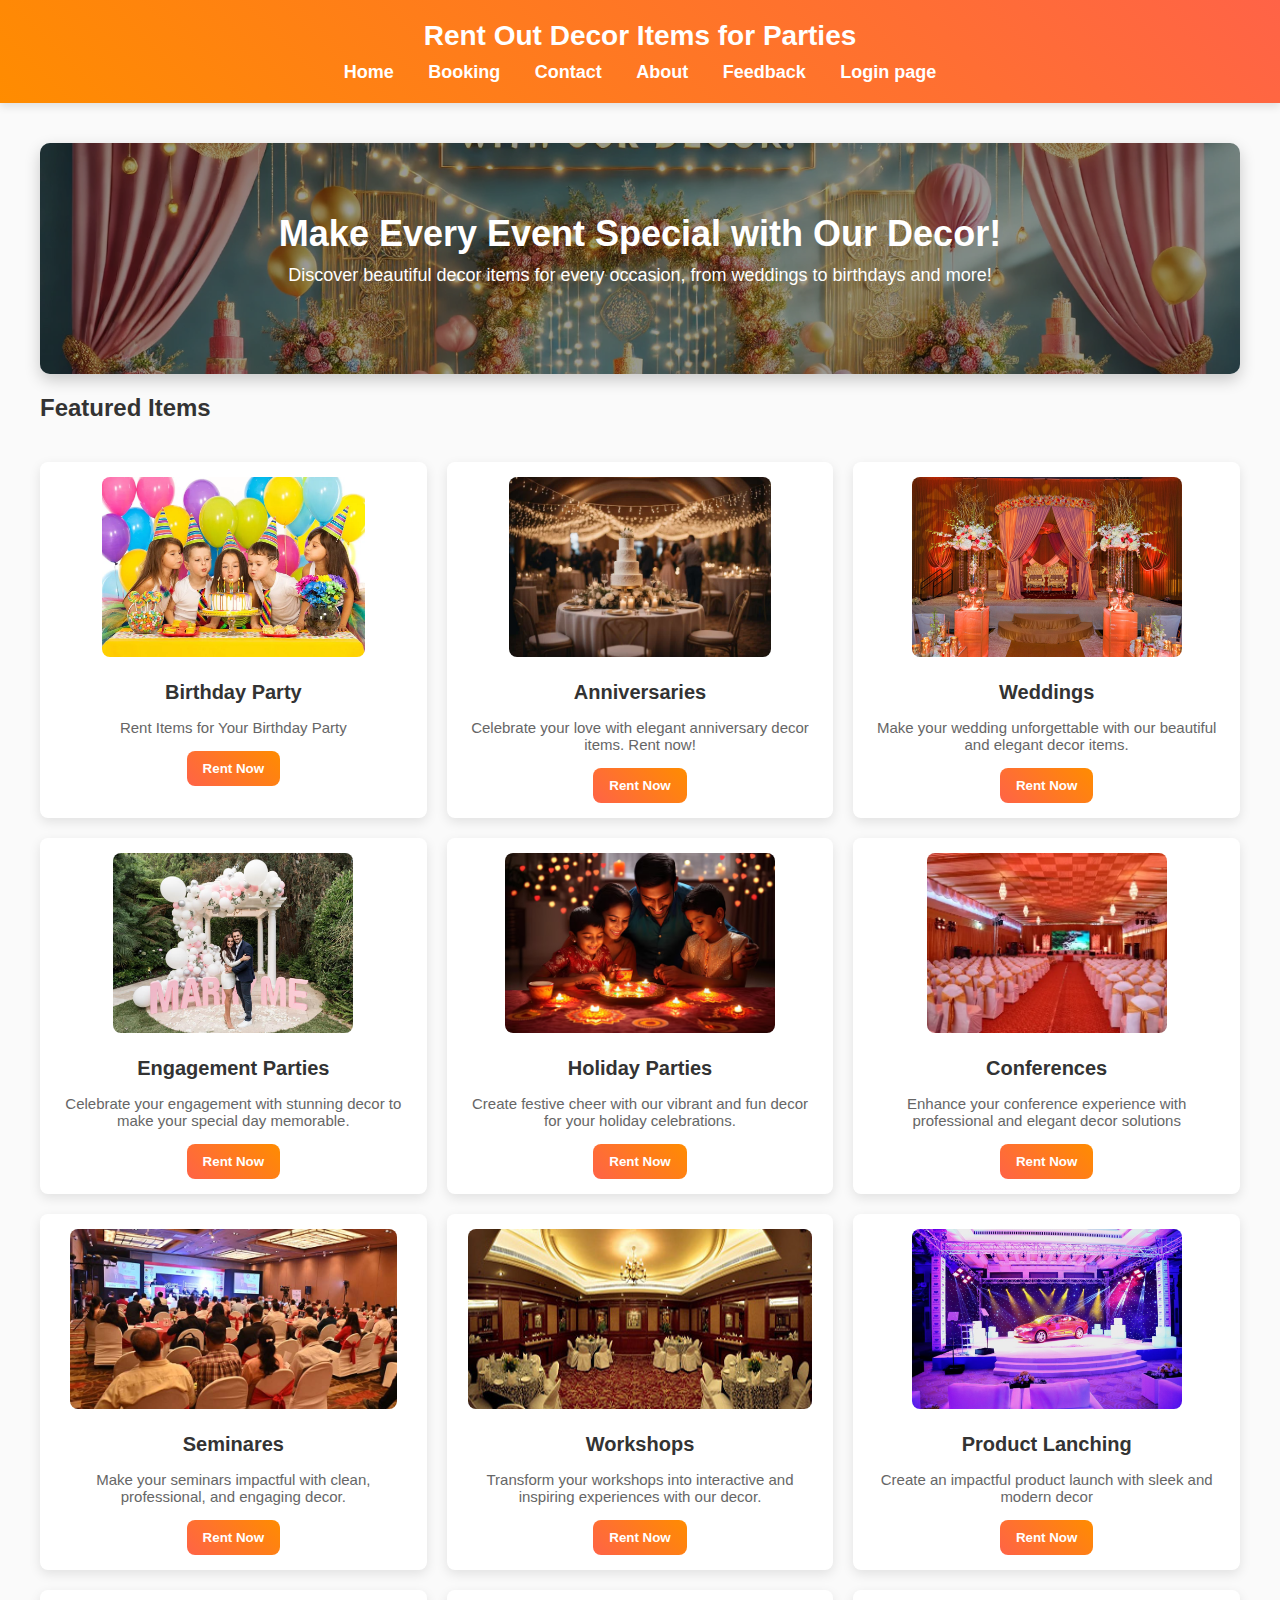
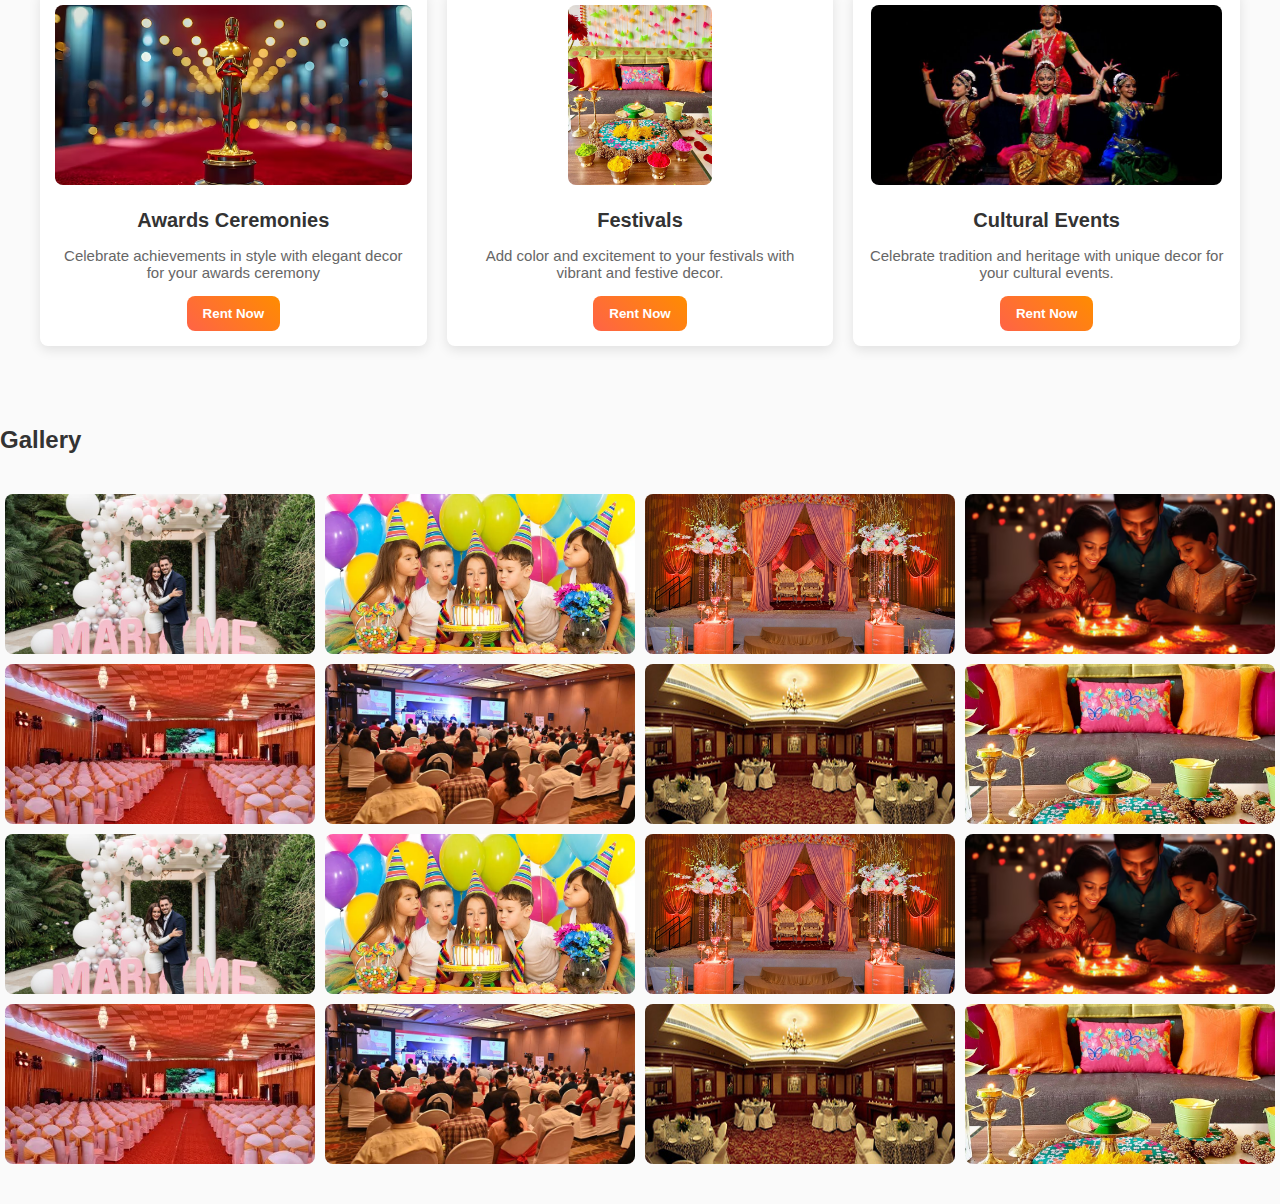
<file: index.html>
<!DOCTYPE html>
<html lang="en">

<head>
  <meta charset="UTF-8">
  <meta name="viewport" content="width=device-width, initial-scale=1.0">
  <title>ent Out Decor Items for Parties - Home</title>
  <link rel="stylesheet" href="style.css">
</head>

<body>

  <!-- Header -->
  <header>
    <h1>Rent Out Decor Items for Parties</h1>
    <!-- Navigation Bar -->
    <nav>
      <a href="#home">Home</a>
      <a href="#booking">Booking</a>
      <a href="contact.html">Contact</a>
      <a href="about.html">About</a>
      <a href="feedback.html">Feedback</a>
      <a href="home.html">Login page</a>
    </nav>
  </header>

  <div class="container">

    <!-- Welcome Banner -->
    <div class="banner">
      <h2>Make Every Event Special with Our Decor!</h2>
      <p>Discover beautiful decor items for every occasion, from weddings to birthdays and more!</p>
    </div>

    <!-- Featured Decor Items -->
    <h2>Featured Items</h2>
    <div class="featured">


      <!-- cards-1 -->
      <div class="card">
        <img src="./images/birthday.jpg" alt="Balloon Arch">
        <h3>Birthday Party</h3>
        <p>Rent Items for Your Birthday Party</p>
        <a href="birthday.html"><button>Rent Now</button></a>
      </div>
      <div class="card">
        <img src="./images/anniversery.jpg" alt="Balloon Arch">
        <h3>Anniversaries</h3>
        <p>Celebrate your love with elegant anniversary decor items. Rent now!</p>
        <a href="/allPary/Anniversaries.html"><button>Rent Now</button></a>
      </div>
      <div class="card">
        <img src="./images/wedding.jpg" alt="Balloon Arch">
        <h3>Weddings</h3>
        <p>Make your wedding unforgettable with our beautiful and elegant decor items.</p>
        <a href="/allPary/Weddings.html"><button>Rent Now</button></a>
      </div>
      <div class="card">
        <img src="./images/anniversary.jpg" alt="Balloon Arch">
        <h3>Engagement Parties</h3>
        <p>Celebrate your engagement with stunning decor to make your special day memorable.</p> <a
          href="/allPary/Engagement.html"><button>Rent Now</button></a>
      </div>
      <div class="card">
        <img src="./images/holiday.jpg" alt="Balloon Arch">
        <h3>Holiday Parties</h3>
       <p>Create festive cheer with our vibrant and fun decor for your holiday celebrations.</p>
        <a href="/allPary/Holiday.html"><button>Rent Now</button></a>
      </div>

      <div class="card">
        <img src="./images/conference.jpg" alt="Balloon Arch">
        <h3> Conferences</h3>
        <p>Enhance your conference experience with professional and elegant decor solutions</p>
        <a href="/allPary/Conferences.html"><button>Rent Now</button></a>
      </div>
      <div class="card">
        <img src="./images/seminars.jpg" alt="Balloon Arch">
        <h3>Seminares</h3>
      <p>Make your seminars impactful with clean, professional, and engaging decor.</p>
        <a href="birthday.html"><button>Rent Now</button></a>
      </div>
      <div class="card">
        <img src="./images/workshop.jpg" alt="Balloon Arch">
        <h3>Workshops</h3>
       <p>Transform your workshops into interactive and inspiring experiences with our decor.</p>
        <a href="birthday.html"><button>Rent Now</button></a>
      </div>
      <div class="card">
        <img src="./images/productLanching.jpg" alt="Balloon Arch">
        <h3>Product Lanching</h3>
      <p>Create an impactful product launch with sleek and modern decor</p>
        <a href="birthday.html"><button>Rent Now</button></a>
      </div>
      <div class="card">
        <img src="./images/award.jpg" alt="Balloon Arch">
        <h3>Awards Ceremonies</h3>
      <p>Celebrate achievements in style with elegant decor for your awards ceremony</p>
        <a href="birthday.html"><button>Rent Now</button></a>
      </div>
      <div class="card">
        <img src="./images/festival.jpg" alt="Balloon Arch">
        <h3>Festivals</h3>
       <p>Add color and excitement to your festivals with vibrant and festive decor.</p>
        <a href="birthday.html"><button>Rent Now</button></a>
      </div>
      <div class="card">
        <img src="./images/culture.jpg" alt="Balloon Arch">
        <h3> Cultural Events</h3>
        <p>Celebrate tradition and heritage with unique decor for your cultural events.</p>
        <a href="birthday.html"><button>Rent Now</button></a>
      </div>


    </div>
  </div>

  <!-- Gallery Section -->
  <h2>Gallery</h2>
  <div class="gallery">
    <img src="./images/anniversary.jpg" alt="Decor Item 1">
    <img src="./images/birthday.jpg" alt="Decor Item 2">
    <img src="./images/wedding.jpg" alt="Decor Item 3">
    <img src="./images/holiday.jpg" alt="Decor Item 4">
    <img src="./images/conference.jpg" alt="Decor Item 5">
    <img src="./images/seminars.jpg" alt="Decor Item 6">
    <img src="./images/workshop.jpg" alt="Decor Item 7">
    <img src="./images/festival.jpg" alt="Decor Item 8">
    <img src="./images/anniversary.jpg" alt="Decor Item 1">
    <img src="./images/birthday.jpg" alt="Decor Item 2">
    <img src="./images/wedding.jpg" alt="Decor Item 3">
    <img src="./images/holiday.jpg" alt="Decor Item 4">
    <img src="./images/conference.jpg" alt="Decor Item 5">
    <img src="./images/seminars.jpg" alt="Decor Item 6">
    <img src="./images/workshop.jpg" alt="Decor Item 7">
    <img src="./images/festival.jpg" alt="Decor Item 8">
  </div>

  </div>
</body>

</html>
</file>
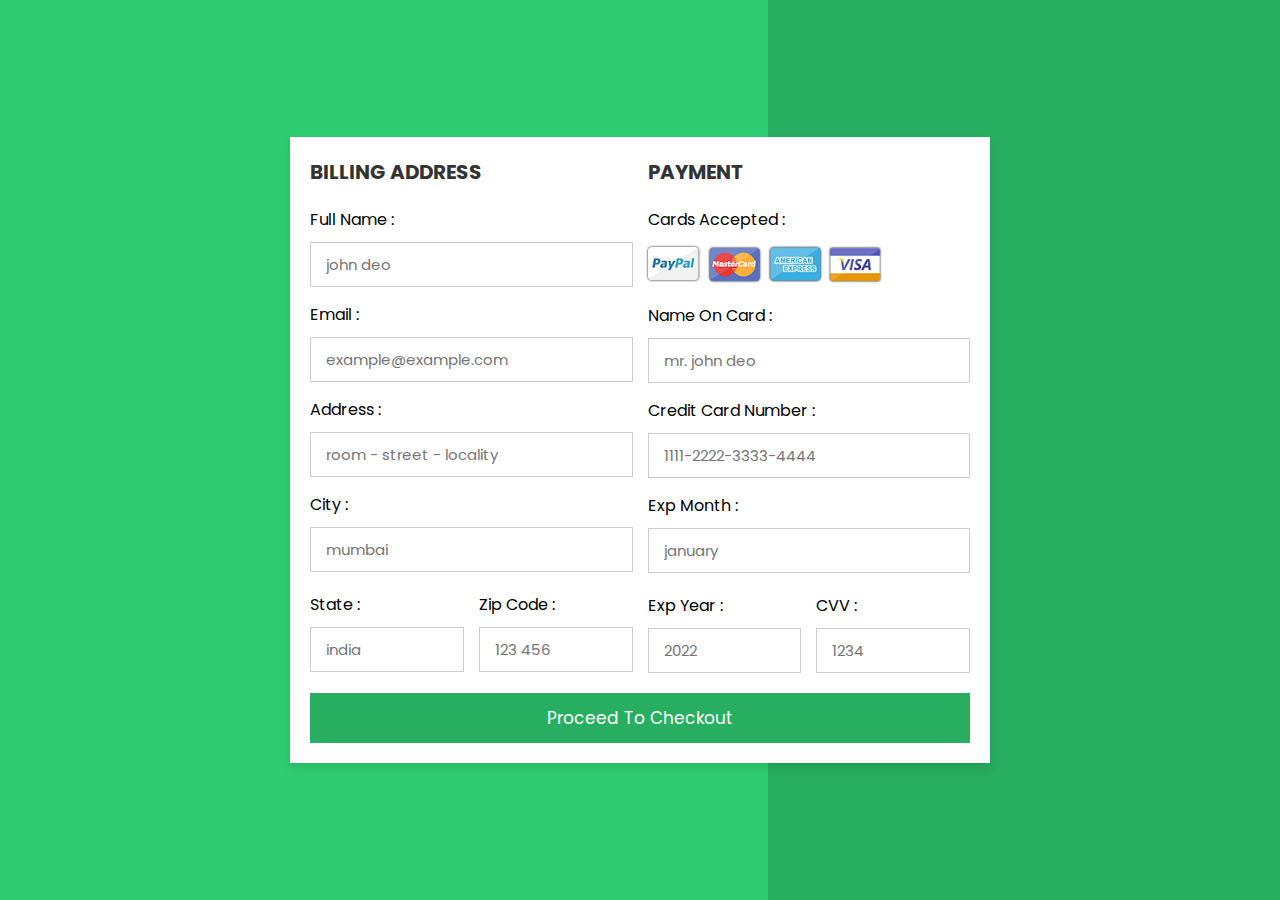
<file: images/payment gateway/payment gateway/index.html>
<!DOCTYPE html>
<html lang="en">
<head>
    <meta charset="UTF-8">
    <meta http-equiv="X-UA-Compatible" content="IE=edge">
    <meta name="viewport" content="width=device-width, initial-scale=1.0">
    
    <!-- custom css file link  -->
    <link rel="stylesheet" href="css/style.css">

</head>
<body>

<div class="container">

    <form action="">

        <div class="row">

            <div class="col">

                <h3 class="title">billing address</h3>

                <div class="inputBox">
                    <span>full name :</span>
                    <input type="text" placeholder="john deo">
                </div>
                <div class="inputBox">
                    <span>email :</span>
                    <input type="email" placeholder="example@example.com">
                </div>
                <div class="inputBox">
                    <span>address :</span>
                    <input type="text" placeholder="room - street - locality">
                </div>
                <div class="inputBox">
                    <span>city :</span>
                    <input type="text" placeholder="mumbai">
                </div>

                <div class="flex">
                    <div class="inputBox">
                        <span>state :</span>
                        <input type="text" placeholder="india">
                    </div>
                    <div class="inputBox">
                        <span>zip code :</span>
                        <input type="text" placeholder="123 456">
                    </div>
                </div>

            </div>

            <div class="col">

                <h3 class="title">payment</h3>

                <div class="inputBox">
                    <span>cards accepted :</span>
                    <img src="images/card_img.png" alt="">
                </div>
                <div class="inputBox">
                    <span>name on card :</span>
                    <input type="text" placeholder="mr. john deo">
                </div>
                <div class="inputBox">
                    <span>credit card number :</span>
                    <input type="number" placeholder="1111-2222-3333-4444">
                </div>
                <div class="inputBox">
                    <span>exp month :</span>
                    <input type="text" placeholder="january">
                </div>

                <div class="flex">
                    <div class="inputBox">
                        <span>exp year :</span>
                        <input type="number" placeholder="2022">
                    </div>
                    <div class="inputBox">
                        <span>CVV :</span>
                        <input type="text" placeholder="1234">
                    </div>
                </div>

            </div>
    
        </div>

        <input type="submit" value="proceed to checkout" class="submit-btn">

    </form>

</div>    
    
</body>
</html>
</file>
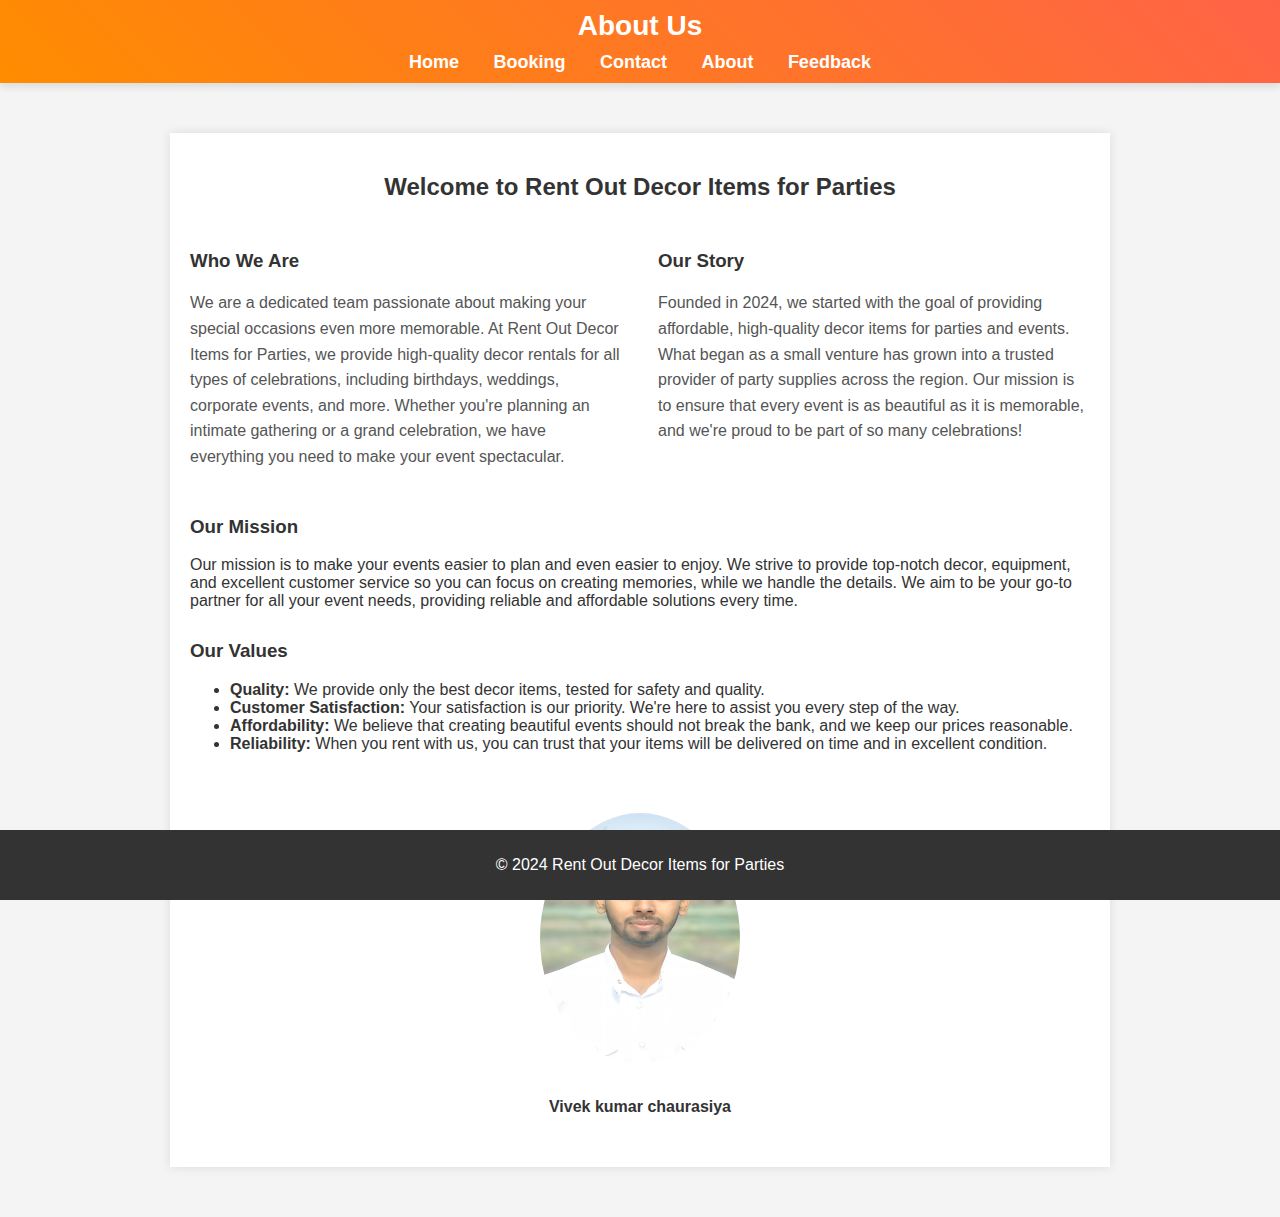
<file: about.html>
<!DOCTYPE html>
<html lang="en">

<head>
  <meta charset="UTF-8">
  <meta name="viewport" content="width=device-width, initial-scale=1.0">
  <title>About Us</title>
  <link rel="stylesheet" href="style.css">
  <style>
    /* Basic Styling */
    body {
      font-family: Arial, sans-serif;
      margin: 0;
      padding: 0;
      background-color: #f4f4f4;
    }

    header {
      background-color: #333;
      color: white;
      text-align: center;
      padding: 10px 0;
    }

    nav a {
      color: white;
      margin: 0 15px;
      text-decoration: none;
      font-size: 18px;
    }

    .container {
      max-width: 900px;
      margin: 50px auto;
      padding: 20px;
      background-color: white;
      box-shadow: 0 0 10px rgba(0, 0, 0, 0.1);
    }

    h2 {
      text-align: center;
      color: #333;
    }

    .about-content {
      display: flex;
      justify-content: space-between;
      margin-top: 30px;
    }

    .about-content div {
      width: 48%;
    }

    .about-content h3 {
      color: #333;
    }

    .about-content p {
      color: #555;
      line-height: 1.6;
    }

    .mission,
    .values {
      margin-top: 30px;
    }

    .team {
      margin-top: 50px;
      text-align: center;
    }

    .team h3 {
      color: #333;
    }

    .team-member {
      display: inline-block;
      width: 30%;
      margin: 10px;
      text-align: center;
    }

    .team-member img {
      width: 200px;
      height: 250px;
      border-radius: 50%;
      margin-bottom: 10px;
    }

    footer {
      text-align: center;
      background-color: #333;
      color: white;
      padding: 10px 0;
      position: fixed;
      bottom: 0;
      width: 100%;
    }
  </style>
</head>

<body>

  <!-- Header -->
  <header>
    <h1>About Us</h1>
    <!-- Navigation Bar -->
    <nav>
      <a href="index.html">Home</a>
      <a href="booking.html">Booking</a>
      <a href="contact.html">Contact</a>
      <a href="about.html">About</a>
      <a href="feedback.html">Feedback</a>
    </nav>
  </header>

  <div class="container">
    <h2>Welcome to Rent Out Decor Items for Parties</h2>
    <div class="about-content">
      <div>
        <h3>Who We Are</h3>
        <p>We are a dedicated team passionate about making your special occasions even more memorable. At Rent Out Decor
          Items for Parties, we provide high-quality decor rentals for all types of celebrations, including birthdays,
          weddings, corporate events, and more. Whether you're planning an intimate gathering or a grand celebration, we
          have everything you need to make your event spectacular.</p>
      </div>
      <div>
        <h3>Our Story</h3>
        <p>Founded in 2024, we started with the goal of providing affordable, high-quality decor items for parties and
          events. What began as a small venture has grown into a trusted provider of party supplies across the region.
          Our mission is to ensure that every event is as beautiful as it is memorable, and we're proud to be part of so
          many celebrations!</p>
      </div>
    </div>

    <!-- Mission Statement -->
    <div class="mission">
      <h3>Our Mission</h3>
      <p>Our mission is to make your events easier to plan and even easier to enjoy. We strive to provide top-notch
        decor, equipment, and excellent customer service so you can focus on creating memories, while we handle the
        details. We aim to be your go-to partner for all your event needs, providing reliable and affordable solutions
        every time.</p>
    </div>

    <!-- Our Values -->
    <div class="values">
      <h3>Our Values</h3>
      <ul>
        <li><strong>Quality:</strong> We provide only the best decor items, tested for safety and quality.</li>
        <li><strong>Customer Satisfaction:</strong> Your satisfaction is our priority. We're here to assist you every
          step of the way.</li>
        <li><strong>Affordability:</strong> We believe that creating beautiful events should not break the bank, and we
          keep our prices reasonable.</li>
        <li><strong>Reliability:</strong> When you rent with us, you can trust that your items will be delivered on time
          and in excellent condition.</li>
      </ul>
    </div>

    <!-- Our Team -->
    <div class="team">
  
      <div class="team-member">
        <img src="./images/Vivek.jpg" alt="">
        <h4>Vivek kumar chaurasiya</h4>
        <!-- <p>Founder & CEO</p> -->
      </div>
     
    </div>
  </div>

  <!-- Footer -->
  <footer>
    <p>&copy; 2024 Rent Out Decor Items for Parties</p>
  </footer>

</body>

</html>
</file>
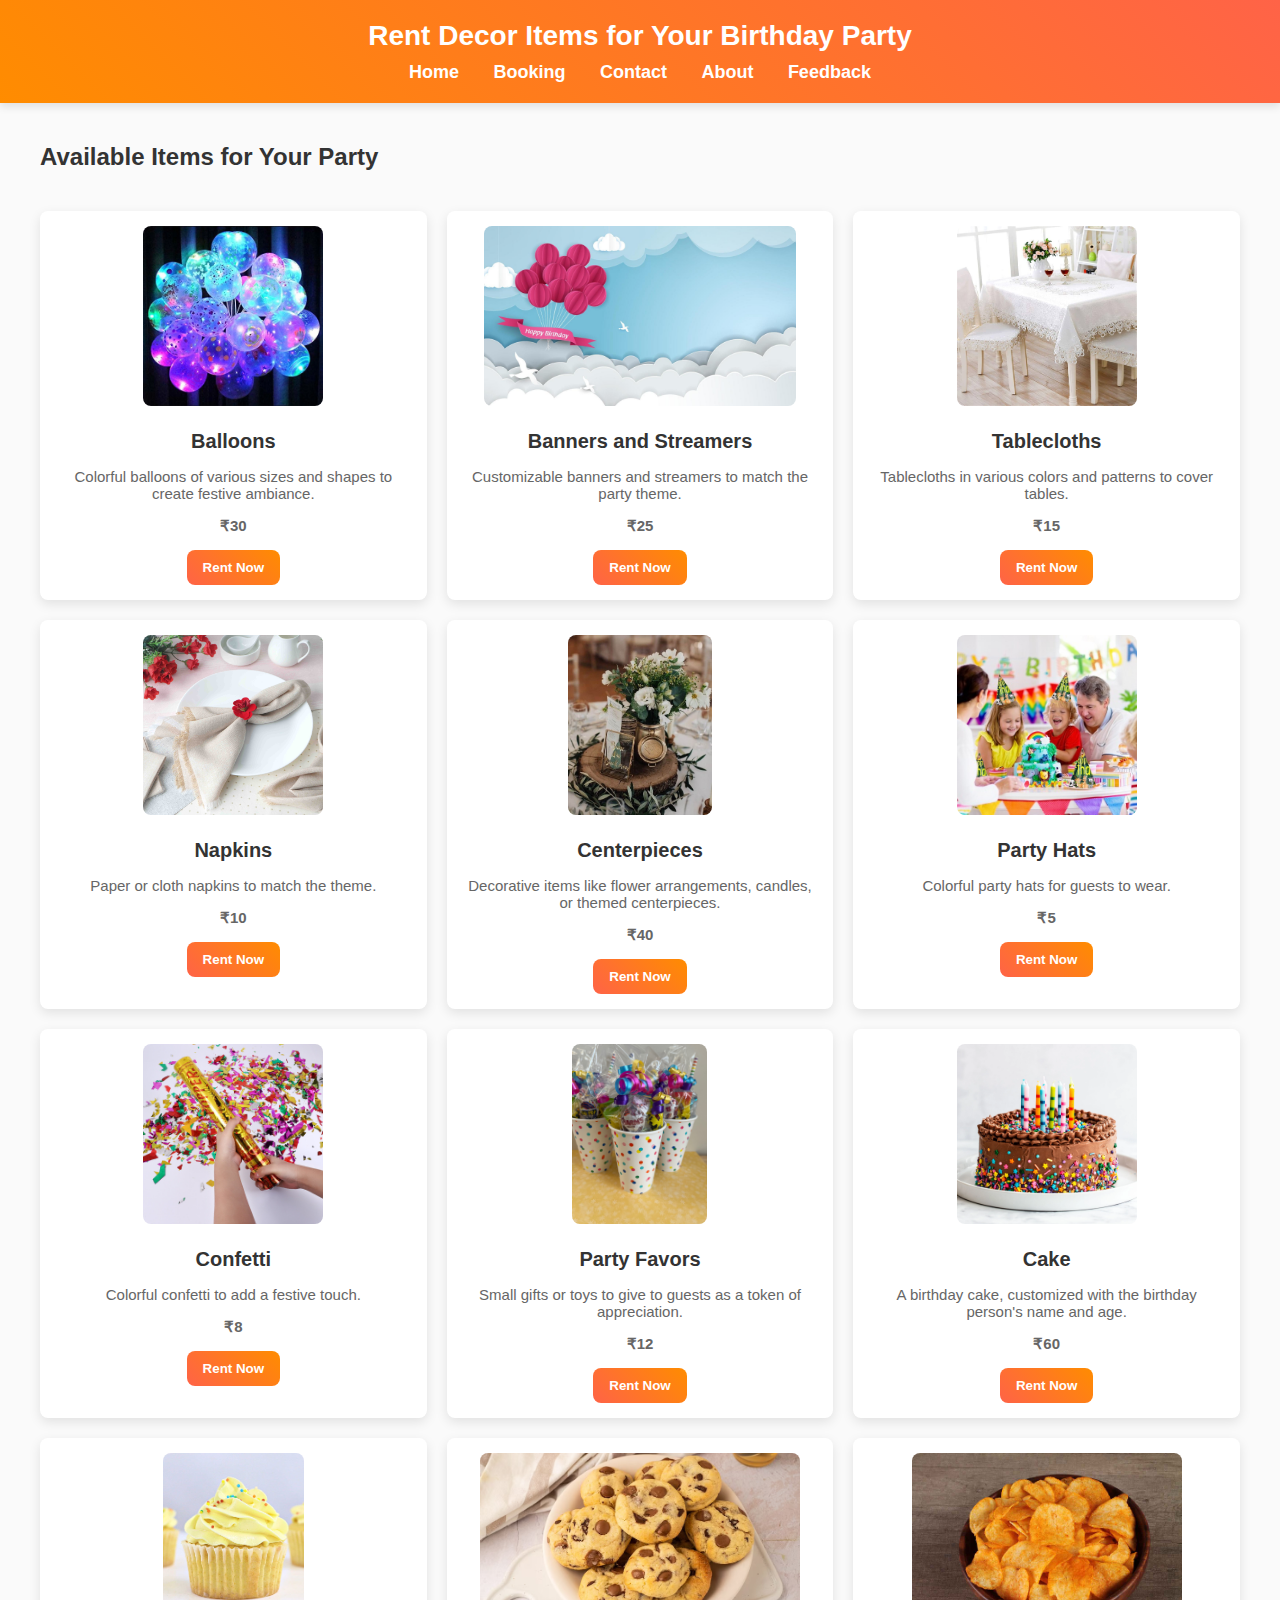
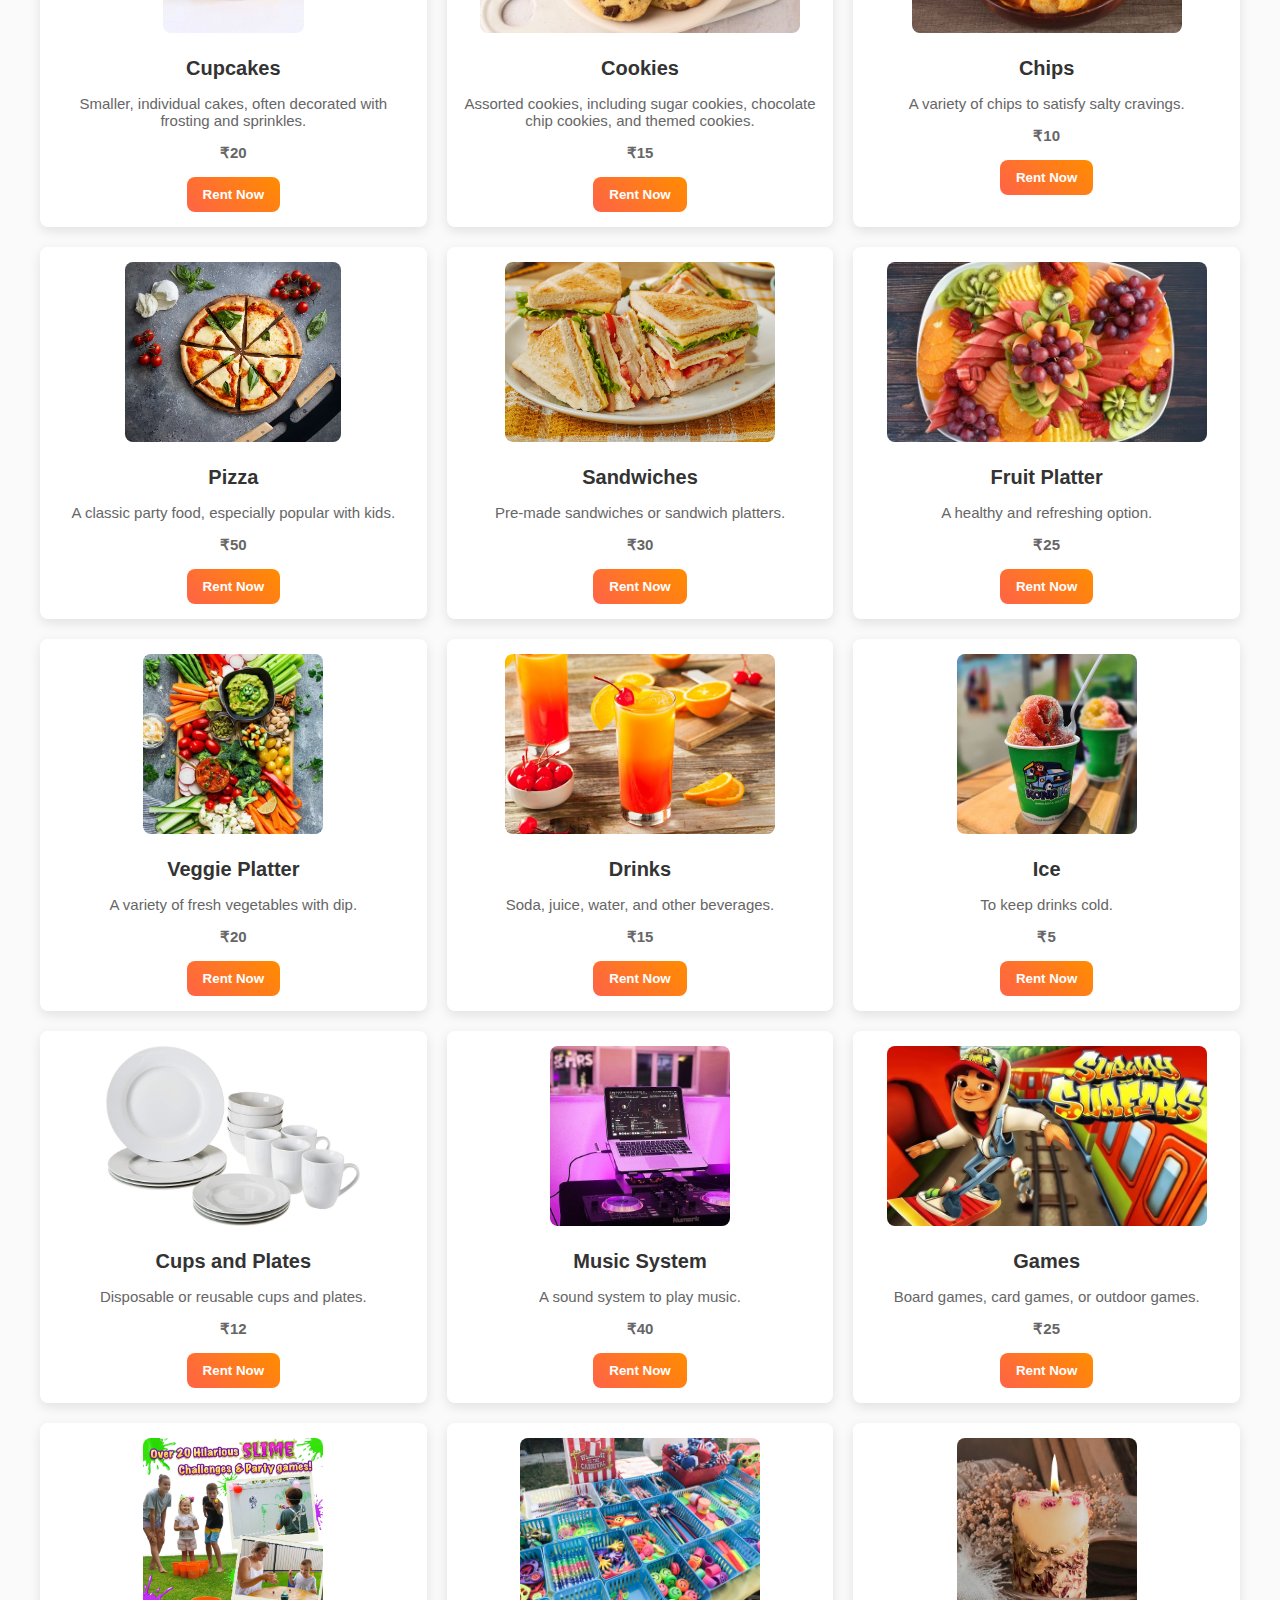
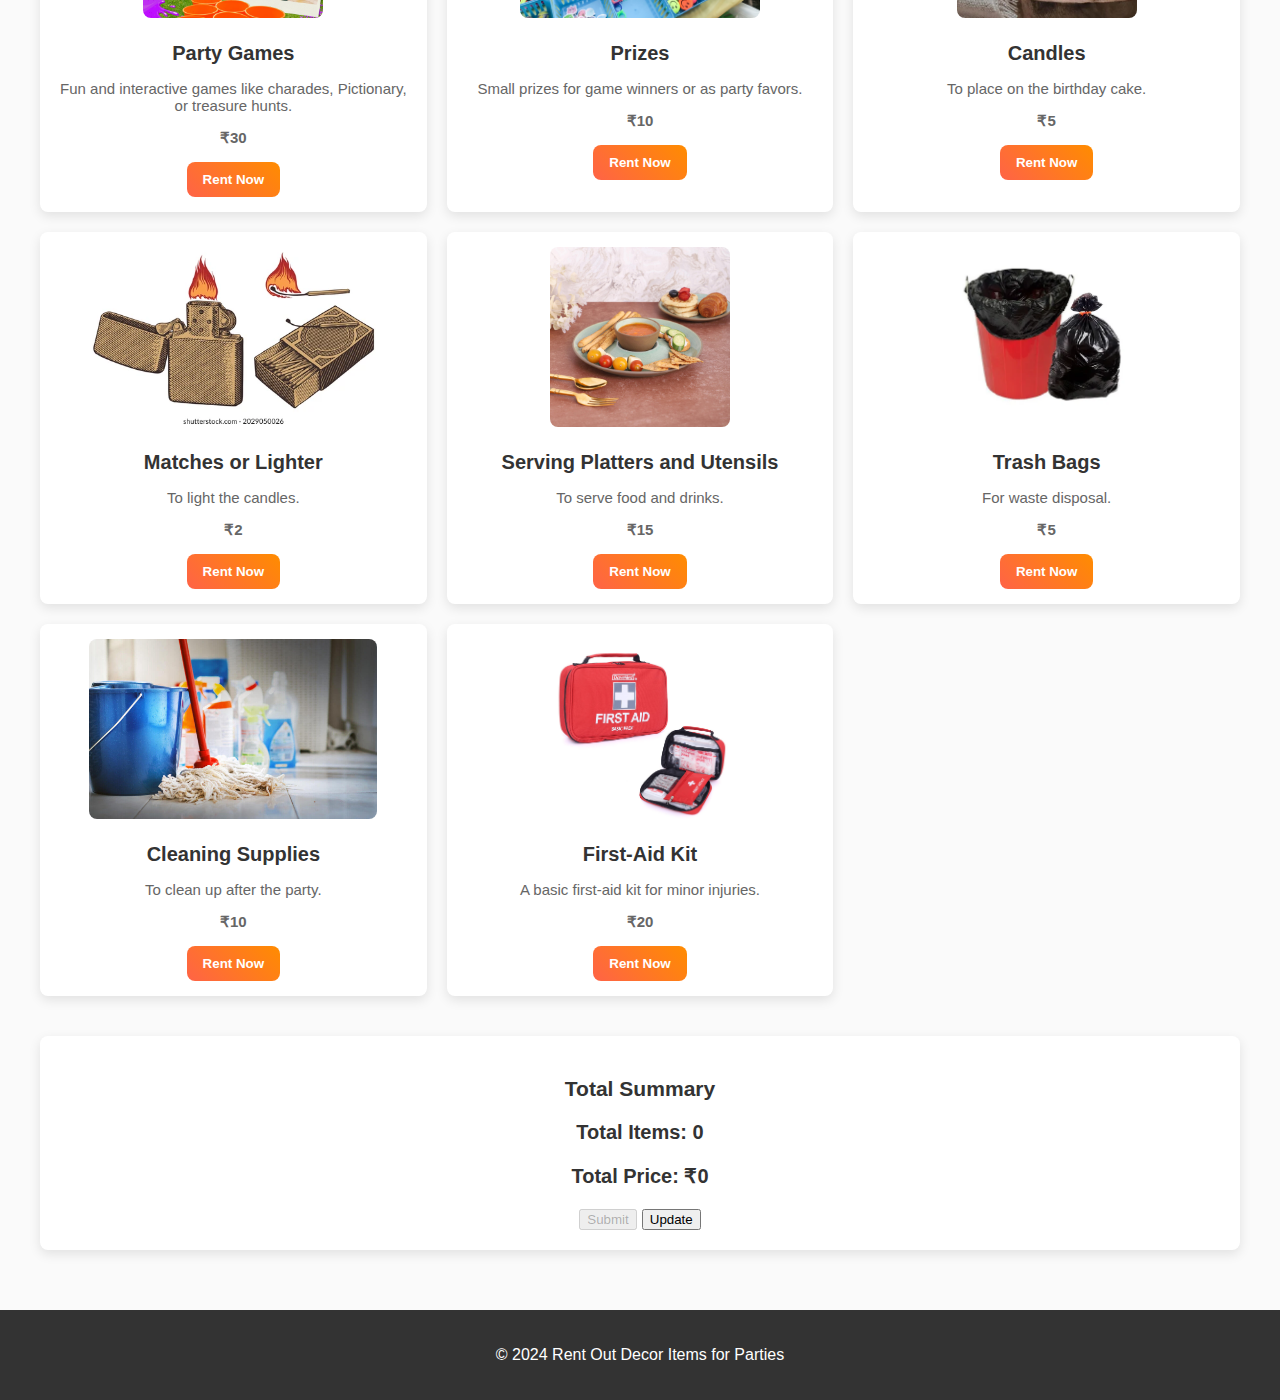
<file: birthday.html>
<!DOCTYPE html>
<html lang="en">

<head>
  <meta charset="UTF-8">
  <meta name="viewport" content="width=device-width, initial-scale=1.0">
  <title>Rent Items for Your Birthday Party</title>
  <link rel="stylesheet" href="style.css">
</head>

<body>
  <header>
    <h1>Rent Decor Items for Your Birthday Party</h1>
    <nav>
      <a href="index.html">Home</a>
      <a href="booking.html">Booking</a>
      <a href="contact.html">Contact</a>
      <a href="about.html">About</a>
      <a href="feedback.html">Feedback</a>
    </nav>
  </header>

  <div class="container">
    <h2>Available Items for Your Party</h2>
    <div class="item-list">
      <!-- Item Cards -->
    <div class="item-card">
      <img src="./images/balloons.jpg" alt="Balloons">
      <h3>Balloons</h3>
      <p>Colorful balloons of various sizes and shapes to create festive ambiance.</p>
      <p><strong>₹30</strong></p>
      <button onclick="toggleCart('Balloons', 30, this)">Rent Now</button>
    </div>
    
    <div class="item-card">
      <img src="./images/banners.jpg" alt="Banners and Streamers">
      <h3>Banners and Streamers</h3>
      <p>Customizable banners and streamers to match the party theme.</p>
      <p><strong>₹25</strong></p>
      <button onclick="toggleCart('Banners and Streamers', 25, this)">Rent Now</button>
    </div>
    
    <div class="item-card">
      <img src="./images/tableCloths.jpg" alt="Tablecloths">
      <h3>Tablecloths</h3>
      <p>Tablecloths in various colors and patterns to cover tables.</p>
      <p><strong>₹15</strong></p>
      <button onclick="toggleCart('Tablecloths', 15, this)">Rent Now</button>
    </div>
    
    <div class="item-card">
      <img src="./images/napkins.jpg" alt="Napkins">
      <h3>Napkins</h3>
      <p>Paper or cloth napkins to match the theme.</p>
      <p><strong>₹10</strong></p>
      <button onclick="toggleCart('Napkins', 10, this)">Rent Now</button>
    </div>
    
    <div class="item-card">
      <img src="./images/centerpices.jpg" alt="Centerpieces">
      <h3>Centerpieces</h3>
      <p>Decorative items like flower arrangements, candles, or themed centerpieces.</p>
      <p><strong>₹40</strong></p>
      <button onclick="toggleCart('Centerpieces', 40, this)">Rent Now</button>
    </div>
    
    <div class="item-card">
      <img src="./images/Party Hats.jpg" alt="Party Hats">
      <h3>Party Hats</h3>
      <p>Colorful party hats for guests to wear.</p>
      <p><strong>₹5</strong></p>
      <button onclick="toggleCart('Party Hats', 5, this)">Rent Now</button>
    </div>
    
    <div class="item-card">
      <img src="./images/Confetti.jpg" alt="Confetti">
      <h3>Confetti</h3>
      <p>Colorful confetti to add a festive touch.</p>
      <p><strong>₹8</strong></p>
      <button onclick="toggleCart('Confetti', 8, this)">Rent Now</button>
    </div>
    
    <div class="item-card">
      <img src="./images/PartyFavors.jpg" alt="Party Favors">
      <h3>Party Favors</h3>
      <p>Small gifts or toys to give to guests as a token of appreciation.</p>
      <p><strong>₹12</strong></p>
      <button onclick="toggleCart('Party Favors', 12, this)">Rent Now</button>
    </div>
    
    <!-- Food and Drinks -->
    <div class="item-card">
      <img src="./images/cake.jpg" alt="Cake">
      <h3>Cake</h3>
      <p>A birthday cake, customized with the birthday person's name and age.</p>
      <p><strong>₹60</strong></p>
      <button onclick="toggleCart('Cake', 60, this)">Rent Now</button>
    </div>
    
    <div class="item-card">
      <img src="./images/cupCake.jpg" alt="Cupcakes">
      <h3>Cupcakes</h3>
      <p>Smaller, individual cakes, often decorated with frosting and sprinkles.</p>
      <p><strong>₹20</strong></p>
      <button onclick="toggleCart('Cupcakes', 20, this)">Rent Now</button>
    </div>
    
    <div class="item-card">
      <img src="./images/cookies.jpg" alt="Cookies">
      <h3>Cookies</h3>
      <p>Assorted cookies, including sugar cookies, chocolate chip cookies, and themed cookies.</p>
      <p><strong>₹15</strong></p>
      <button onclick="toggleCart('Cookies', 15, this)">Rent Now</button>
    </div>
    
    <div class="item-card">
      <img src="./images/Chips.jpg" alt="Chips">
      <h3>Chips</h3>
      <p>A variety of chips to satisfy salty cravings.</p>
      <p><strong>₹10</strong></p>
      <button onclick="toggleCart('Chips', 10, this)">Rent Now</button>
    </div>
    
    <div class="item-card">
      <img src="./images/pizza.jpg" alt="Pizza">
      <h3>Pizza</h3>
      <p>A classic party food, especially popular with kids.</p>
      <p><strong>₹50</strong></p>
      <button onclick="toggleCart('Pizza', 50, this)">Rent Now</button>
    </div>
    
    <div class="item-card">
      <img src="./images/Sandwiches.jpg" alt="Sandwiches">
      <h3>Sandwiches</h3>
      <p>Pre-made sandwiches or sandwich platters.</p>
      <p><strong>₹30</strong></p>
      <button onclick="toggleCart('Sandwiches', 30, this)">Rent Now</button>
    </div>
    
    <div class="item-card">
      <img src="./images/FruitPlatter.jpg" alt="Fruit Platter">
      <h3>Fruit Platter</h3>
      <p>A healthy and refreshing option.</p>
      <p><strong>₹25</strong></p>
      <button onclick="toggleCart('Fruit Platter', 25, this)">Rent Now</button>
    </div>
    
    <div class="item-card">
      <img src="./images/VeggiePlatter.jpg" alt="Veggie Platter">
      <h3>Veggie Platter</h3>
      <p>A variety of fresh vegetables with dip.</p>
      <p><strong>₹20</strong></p>
      <button onclick="toggleCart('Veggie Platter', 20, this)">Rent Now</button>
    </div>
    
    <div class="item-card">
      <img src="./images/Drinks.jpg" alt="Drinks">
      <h3>Drinks</h3>
      <p>Soda, juice, water, and other beverages.</p>
      <p><strong>₹15</strong></p>
      <button onclick="toggleCart('Drinks', 15, this)">Rent Now</button>
    </div>
    
    <div class="item-card">
      <img src="./images/Ice.jpg" alt="Ice">
      <h3>Ice</h3>
      <p>To keep drinks cold.</p>
      <p><strong>₹5</strong></p>
      <button onclick="toggleCart('Ice', 5, this)">Rent Now</button>
    </div>
    
    <div class="item-card">
      <img src="./images/CupsandPlates.jpg" alt="Cups and Plates">
      <h3>Cups and Plates</h3>
      <p>Disposable or reusable cups and plates.</p>
      <p><strong>₹12</strong></p>
      <button onclick="toggleCart('Cups and Plates', 12, this)">Rent Now</button>
    </div>
    
    <!-- Entertainment -->
    <div class="item-card">
      <img src="./images/MusicSystem.jpg" alt="Music System">
      <h3>Music System</h3>
      <p>A sound system to play music.</p>
      <p><strong>₹40</strong></p>
      <button onclick="toggleCart('Music System', 40, this)">Rent Now</button>
    </div>
    
    <div class="item-card">
      <img src="./images/game.jpg" alt="Games">
      <h3>Games</h3>
      <p>Board games, card games, or outdoor games.</p>
      <p><strong>₹25</strong></p>
      <button onclick="toggleCart('Games', 25, this)">Rent Now</button>
    </div>
    
    <div class="item-card">
      <img src="./images/partyGame.jpg" alt="Party Games">
      <h3>Party Games</h3>
      <p>Fun and interactive games like charades, Pictionary, or treasure hunts.</p>
      <p><strong>₹30</strong></p>
      <button onclick="toggleCart('Party Games', 30, this)">Rent Now</button>
    </div>
    
    <div class="item-card">
      <img src="./images/Prizes.jpg" alt="Prizes">
      <h3>Prizes</h3>
      <p>Small prizes for game winners or as party favors.</p>
      <p><strong>₹10</strong></p>
      <button onclick="toggleCart('Prizes', 10, this)">Rent Now</button>
    </div>
    
    <!-- Other Essentials -->
    <div class="item-card">
      <img src="./images/Candles.jpg" alt="Candles">
      <h3>Candles</h3>
      <p>To place on the birthday cake.</p>
      <p><strong>₹5</strong></p>
      <button onclick="toggleCart('Candles', 5, this)">Rent Now</button>
    </div>
    
    <div class="item-card">
      <img src="./images/MatchesorLighter.jpg" alt="Matches or Lighter">
      <h3>Matches or Lighter</h3>
      <p>To light the candles.</p>
      <p><strong>₹2</strong></p>
      <button onclick="toggleCart('Matches or Lighter', 2, this)">Rent Now</button>
    </div>
    
    <div class="item-card">
      <img src="./images/ServingPlattersandUtensils.jpg" alt="Serving Platters and Utensils">
      <h3>Serving Platters and Utensils</h3>
      <p>To serve food and drinks.</p>
      <p><strong>₹15</strong></p>
      <button onclick="toggleCart('Serving Platters and Utensils', 15, this)">Rent Now</button>
    </div>
    
    <div class="item-card">
      <img src="./images/TrashBags.jpg" alt="Trash Bags">
      <h3>Trash Bags</h3>
      <p>For waste disposal.</p>
      <p><strong>₹5</strong></p>
      <button onclick="toggleCart('Trash Bags', 5, this)">Rent Now</button>
    </div>
    
    <div class="item-card">
      <img src="./images/CleaningSupplies.jpg" alt="Cleaning Supplies">
      <h3>Cleaning Supplies</h3>
      <p>To clean up after the party.</p>
      <p><strong>₹10</strong></p>
      <button onclick="toggleCart('Cleaning Supplies', 10, this)">Rent Now</button>
    </div>
    
    <div class="item-card">
      <img src="./images/First-AidKit.jpg" alt="First-Aid Kit">
      <h3>First-Aid Kit</h3>
      <p>A basic first-aid kit for minor injuries.</p>
      <p><strong>₹20</strong></p>
      <button onclick="toggleCart('First-Aid Kit', 20, this)">Rent Now</button>
    </div>



      <!-- More Item Cards Here -->
      <!-- Add more items similarly -->

    </div>

    <div class="total-card">
      <h3>Total Summary</h3>
      <p><strong>Total Items: <span id="totalItems">0</span></strong></p>
      <p><strong>Total Price: ₹<span id="totalPrice">0</span></strong></p>
      <div class="buttons">
        <button id="submitBtn" onclick="submitCart()" disabled>Submit</button>
        <button id="updateBtn" onclick="updateCart()">Update</button>
      </div>
    </div>
  </div>

  <footer>
    <p>&copy; 2024 Rent Out Decor Items for Parties</p>
  </footer>

  <script>
    let totalItems = 0;
    let totalPrice = 0;
    const cartItems = [];

    function toggleCart(name, price, button) {
      const isSelected = button.classList.contains('selected');

      if (isSelected) {
        totalItems--;
        totalPrice -= price;
        cartItems.splice(cartItems.findIndex(item => item.name === name), 1);
        button.classList.remove('selected');
        button.innerHTML = "Rent Now";
      } else {
        totalItems++;
        totalPrice += price;
        cartItems.push({ name, price });
        button.classList.add('selected');
        button.innerHTML = "Remove from Cart";
      }

      document.getElementById('totalItems').textContent = totalItems;
      document.getElementById('totalPrice').textContent = totalPrice;
      document.getElementById('submitBtn').disabled = totalItems === 0;
    }

    function submitCart() {
      localStorage.setItem('cartItems', JSON.stringify(cartItems));
      window.location.href = 'show.html'; 
    }

    function updateCart() {
      totalItems = 0;
      totalPrice = 0;
      cartItems.length = 0;
      document.getElementById('totalItems').textContent = totalItems;
      document.getElementById('totalPrice').textContent = totalPrice;

      const buttons = document.querySelectorAll('.item-card button');
      buttons.forEach(button => {
        button.classList.remove('selected');
        button.innerHTML = "Rent Now";
      });

      document.getElementById('submitBtn').disabled = true;
    }
  </script>

</body>

</html>
</file>
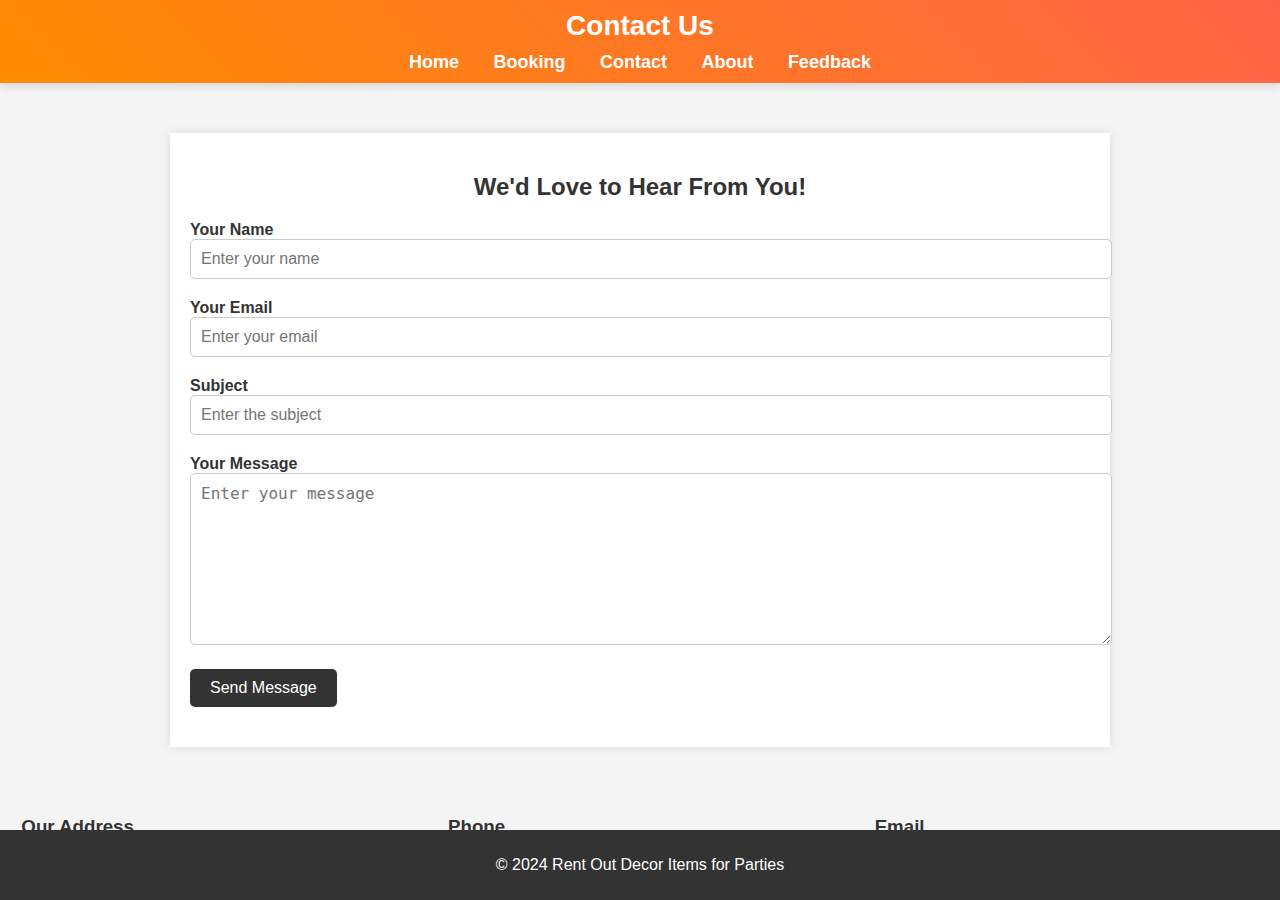
<file: contact.html>
<!DOCTYPE html>
<html lang="en">

<head>
  <meta charset="UTF-8">
  <meta name="viewport" content="width=device-width, initial-scale=1.0">
  <title>Contact Us</title>
  <link rel="stylesheet" href="style.css">
  <style>
    /* Basic Styling */
    body {
      font-family: Arial, sans-serif;
      margin: 0;
      padding: 0;
      background-color: #f4f4f4;
    }

    header {
      background-color: #333;
      color: white;
      text-align: center;
      padding: 10px 0;
    }

    nav a {
      color: white;
      margin: 0 15px;
      text-decoration: none;
      font-size: 18px;
    }

    .container {
      max-width: 900px;
      margin: 50px auto;
      padding: 20px;
      background-color: white;
      box-shadow: 0 0 10px rgba(0, 0, 0, 0.1);
    }

    h2 {
      text-align: center;
      color: #333;
    }

    .form-group {
      margin-bottom: 20px;
    }

    .form-group label {
      font-weight: bold;
      color: #333;
    }

    .form-group input,
    .form-group textarea {
      width: 100%;
      padding: 10px;
      font-size: 16px;
      border: 1px solid #ccc;
      border-radius: 5px;
    }

    .form-group textarea {
      resize: vertical;
      height: 150px;
    }

    .form-group button {
      background-color: #333;
      color: white;
      border: none;
      padding: 10px 20px;
      font-size: 16px;
      cursor: pointer;
      border-radius: 5px;
    }

    .form-group button:hover {
      background-color: #555;
    }

    .contact-info {
      display: flex;
      justify-content: space-around;
      margin-top: 40px;
    }

    .contact-info div {
      width: 30%;
    }

    .contact-info h3 {
      color: #333;
    }

    .contact-info p {
      color: #555;
    }

    footer {
      text-align: center;
      background-color: #333;
      color: white;
      padding: 10px 0;
      position: fixed;
      bottom: 0;
      width: 100%;
    }
  </style>
</head>

<body>

  <!-- Header -->
  <header>
    <h1>Contact Us</h1>
    <!-- Navigation Bar -->
    <nav>
      <a href="index.html">Home</a>
      <a href="booking.html">Booking</a>
      <a href="contact.html">Contact</a>
      <a href="about.html">About</a>
      <a href="feedback.html">Feedback</a>
    </nav>
  </header>

  <div class="container">
    <h2>We'd Love to Hear From You!</h2>
    <form action="submit_form.php" method="POST">
      <!-- Name Field -->
      <div class="form-group">
        <label for="name">Your Name</label>
        <input type="text" id="name" name="name" required placeholder="Enter your name">
      </div>

      <!-- Email Field -->
      <div class="form-group">
        <label for="email">Your Email</label>
        <input type="email" id="email" name="email" required placeholder="Enter your email">
      </div>

      <!-- Subject Field -->
      <div class="form-group">
        <label for="subject">Subject</label>
        <input type="text" id="subject" name="subject" required placeholder="Enter the subject">
      </div>

      <!-- Message Field -->
      <div class="form-group">
        <label for="message">Your Message</label>
        <textarea id="message" name="message" required placeholder="Enter your message"></textarea>
      </div>

      <!-- Submit Button -->
      <div class="form-group">
        <button type="submit">Send Message</button>
      </div>
    </form>
  </div>

  <!-- Contact Info Section -->
  <div class="contact-info">
    <div>
      <h3>Our Address</h3>
      <p>123 Party Street, City Name, Country</p>
    </div>
    <div>
      <h3>Phone</h3>
      <p>+1 (555) 123-4567</p>
    </div>
    <div>
      <h3>Email</h3>
      <p>info@partydecor.com</p>
    </div>
  </div>

  <!-- Footer -->
  <footer>
    <p>&copy; 2024 Rent Out Decor Items for Parties</p>
  </footer>

</body>

</html>
</file>
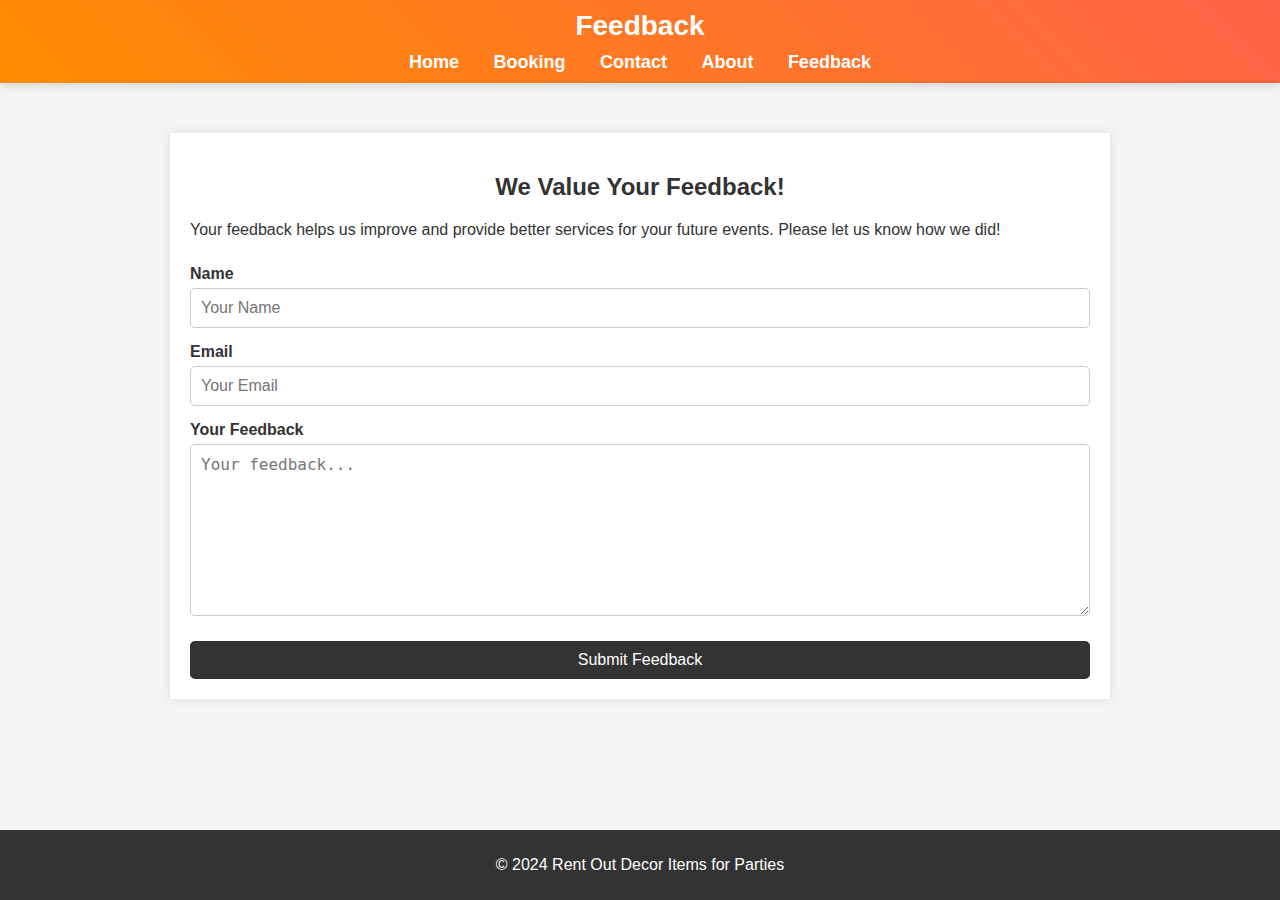
<file: feedback.html>
<!DOCTYPE html>
<html lang="en">

<head>
  <meta charset="UTF-8">
  <meta name="viewport" content="width=device-width, initial-scale=1.0">
  <title>Feedback</title>
  <link rel="stylesheet" href="style.css">
  <style>
  
    body {
      font-family: Arial, sans-serif;
      margin: 0;
      padding: 0;
      background-color: #f4f4f4;
    }

    header {
      background-color: #333;
      color: white;
      text-align: center;
      padding: 10px 0;
    }

    nav a {
      color: white;
      margin: 0 15px;
      text-decoration: none;
      font-size: 18px;
    }

    .container {
      max-width: 900px;
      margin: 50px auto;
      padding: 20px;
      background-color: white;
      box-shadow: 0 0 10px rgba(0, 0, 0, 0.1);
    }

    h2 {
      text-align: center;
      color: #333;
    }

    form {
      display: flex;
      flex-direction: column;
    }

    label {
      margin-top: 10px;
      font-weight: bold;
    }

    input[type="text"],
    input[type="email"],
    textarea {
      padding: 10px;
      margin: 5px 0;
      border: 1px solid #ccc;
      border-radius: 5px;
      font-size: 16px;
    }

    textarea {
      resize: vertical;
      height: 150px;
    }

    button {
      padding: 10px 15px;
      background-color: #333;
      color: white;
      border: none;
      border-radius: 5px;
      font-size: 16px;
      cursor: pointer;
      margin-top: 20px;
    }

    button:hover {
      background-color: #555;
    }

    .message {
      margin-top: 20px;
      font-size: 18px;
      color: green;
    }

    footer {
      text-align: center;
      background-color: #333;
      color: white;
      padding: 10px 0;
      position: fixed;
      bottom: 0;
      width: 100%;
    }
  </style>
</head>

<body>

  <!-- Header -->
  <header>
    <h1>Feedback</h1>
    <!-- Navigation Bar -->
    <nav>
      <a href="index.html">Home</a>
      <a href="booking.html">Booking</a>
      <a href="contact.html">Contact</a>
      <a href="about.html">About</a>
      <a href="feedback.html">Feedback</a>
    </nav>
  </header>

  <div class="container">
    <h2>We Value Your Feedback!</h2>
    <p>Your feedback helps us improve and provide better services for your future events. Please let us know how we did!
    </p>

    <!-- Feedback Form -->
    <form id="feedbackForm">
      <label for="name">Name</label>
      <input type="text" id="name" name="name" placeholder="Your Name" required>

      <label for="email">Email</label>
      <input type="email" id="email" name="email" placeholder="Your Email" required>

      <label for="feedback">Your Feedback</label>
      <textarea id="feedback" name="feedback" placeholder="Your feedback..." required></textarea>

      <button type="submit">Submit Feedback</button>
    </form>

    <!-- Success Message -->
    <div class="message" id="successMessage" style="display: none;">
      Thank you for your feedback! We appreciate your time and input.
    </div>
  </div>

  <!-- Footer -->
  <footer>
    <p>&copy; 2024 Rent Out Decor Items for Parties</p>
  </footer>

  <script>
    // Handle form submission
    document.getElementById('feedbackForm').addEventListener('submit', function (event) {
      event.preventDefault();

      // Show success message
      document.getElementById('successMessage').style.display = 'block';

      // Clear the form
      document.getElementById('feedbackForm').reset();
    });
  </script>

</body>

</html>
</file>
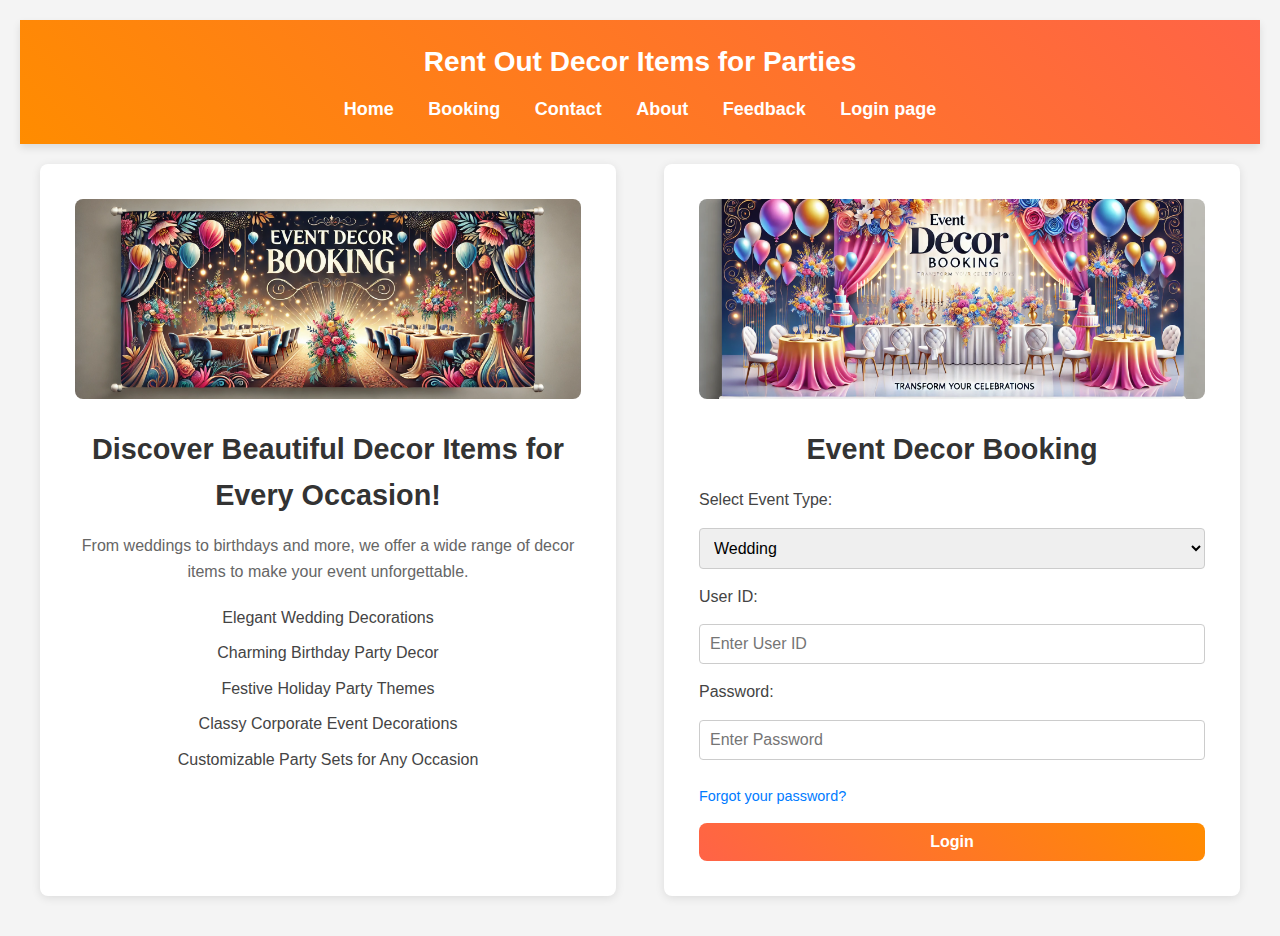
<file: home.html>
<!DOCTYPE html>
<html lang="en">

<head>
  <meta charset="UTF-8">
  <meta name="viewport" content="width=device-width, initial-scale=1.0">
  <title>University Management System</title>
  <link rel="stylesheet" href="style.css">
</head>

<style>
  /* Global Styles */
  * {
    margin: 0;
    padding: 0;
    box-sizing: border-box;
  }

  body {
    font-family: Arial, sans-serif;
    background-color: #f4f4f4;
    color: #333;
    line-height: 1.6;
    padding: 20px;
  }

  /* Main Container */
  .main-container {
    display: flex;
    justify-content: space-between;
    gap: 20px;
    flex-wrap: wrap;
    margin: 20px auto;
    max-width: 1200px;
  }

  /* Card Styles */
  .card {
    width: 48%;
    background-color: #fff;
    border-radius: 8px;
    overflow: hidden;
    box-shadow: 0 2px 10px rgba(0, 0, 0, 0.1);
    transition: transform 0.3s ease-in-out;
  }

  .card:hover {
    transform: translateY(-10px);
  }

  .card-content {
    padding: 20px;
    text-align: center;
  }

  .card img {
    width: 100%;
    height: 200px;
    object-fit: cover;
    border-radius: 8px;
    margin-bottom: 20px;
  }

  .card h2 {
    font-size: 1.8rem;
    color: #333;
    margin-bottom: 15px;
  }

  .card p {
    font-size: 1rem;
    color: #666;
    margin-bottom: 20px;
  }

  .card ul {
    list-style-type: none;
    padding-left: 0;
  }

  .card ul li {
    font-size: 1rem;
    color: #444;
    margin-bottom: 10px;
  }

  /* Form Styles */
  form {
    display: flex;
    flex-direction: column;
    gap: 15px;
  }

  form label {
    font-size: 1rem;
    color: #444;
    text-align: left;
  }

  form select,
  form input {
    padding: 10px;
    font-size: 1rem;
    border: 1px solid #ccc;
    border-radius: 4px;
  }

  form a {
    color: #007BFF;
    text-decoration: none;
    font-size: 0.9rem;
    margin-top: 10px;
    text-align: left;
  }

  form a:hover {
    text-decoration: underline;
  }

  form button {
    padding: 12px;
    font-size: 1rem;
    background-color: #007BFF;
    color: #fff;
    border: none;
    border-radius: 4px;
    cursor: pointer;
    transition: background-color 0.3s ease;
  }

  form button:hover {
    background-color: #0056b3;
  }
</style>

<body>

  <!-- Header -->
  <header>
    <h1>Rent Out Decor Items for Parties</h1>
    <!-- Navigation Bar -->
    <nav>
      <a href="#home">Home</a>
      <a href="#booking">Booking</a>
      <a href="contact.html">Contact</a>
      <a href="about.html">About</a>
      <a href="feedback.html">Feedback</a>
      <a href="home.html">Login page</a>
    </nav>
  </header>
  <!-- Main Content Section -->
  <div class="main-container">
    <div class="card">
      <div class="card-content">
        <img src="/images/loginBanner.jpg" alt="Image 1">
        <h2>Discover Beautiful Decor Items for Every Occasion!</h2>
        <p>From weddings to birthdays and more, we offer a wide range of decor items to make your event unforgettable.
        </p>
        <ul>
          <li>Elegant Wedding Decorations</li>
          <li>Charming Birthday Party Decor</li>
          <li>Festive Holiday Party Themes</li>
          <li>Classy Corporate Event Decorations</li>
          <li>Customizable Party Sets for Any Occasion</li>
        </ul>
      </div>
    </div>

    <div class="card">
      <div class="card-content">
        <img src="/images/login2.jpg" alt="Image 2">
        <h2>Event Decor Booking</h2>
        <form id="loginForm">
          <label for="eventType">Select Event Type:</label>
          <select id="eventType">
            <option value="Wedding">Wedding</option>
            <option value="Birthday">Birthday</option>
            <option value="Corporate">Corporate</option>
            <option value="Holiday Party">Holiday Party</option>
            <option value="Other">Other</option>
          </select>

          <label for="userId">User ID:</label>
          <input type="text" id="userId" placeholder="Enter User ID">

          <label for="password">Password:</label>
          <input type="password" id="password" placeholder="Enter Password">

          <a href="#">Forgot your password?</a>

          <button type="submit">Login</button>
        </form>
      </div>
    </div>
  </div>



 <script>

    const users = [
      {
        userId: "vivek",
        password: "vivek@"
      },
      {
        userId: "abhi",
        password: "abhi@"
      },
    ];

   // submission and authentication
    document.getElementById('loginForm').addEventListener('submit', function (event) {
      event.preventDefault();

      //Get user input
      const userId = document.getElementById('userId').value;
      const password = document.getElementById('password').value;

      // Check if the entered credentials match any user in the array
      const validUser = users.find(user => user.userId === userId && user.password === password);

      if (validUser) {
       
        window.location.href = "index.html";
      } else {
        alert("Invalid User ID or Password. Please try again.");
      }
    });

 </script>

</html>
</file>
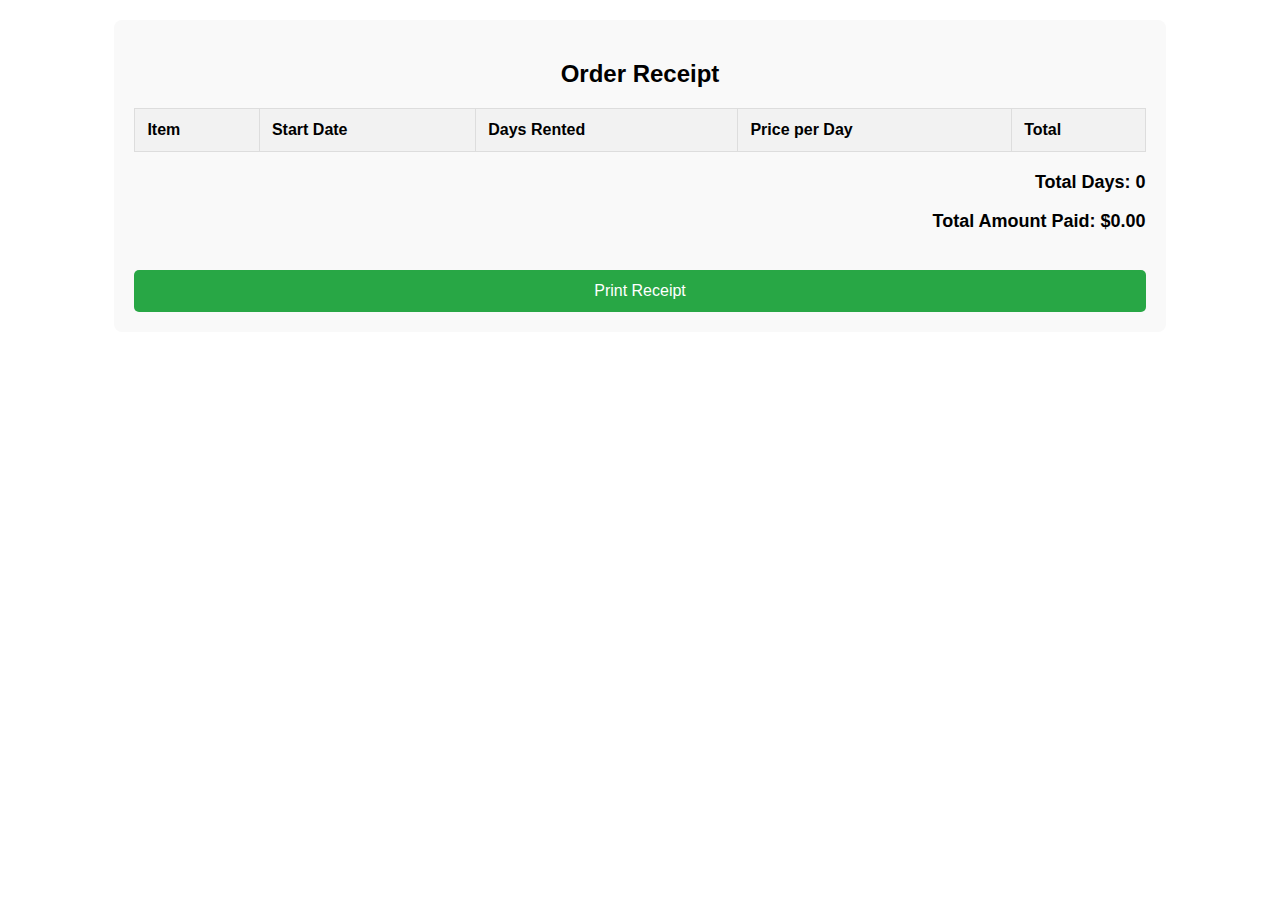
<file: receipt.html>
<!DOCTYPE html>
<html lang="en">

<head>
  <meta charset="UTF-8">
  <meta name="viewport" content="width=device-width, initial-scale=1.0">
  <title>Receipt</title>
  <style>
   
    body {
      font-family: Arial, sans-serif;
    }

    .receipt-container {
      width: 80%;
      margin: 20px auto;
      padding: 20px;
      background-color: #f9f9f9;
      border-radius: 8px;
    }

    .receipt-container h2 {
      text-align: center;
    }

    table {
      width: 100%;
      margin-top: 20px;
      border-collapse: collapse;
    }

    table,
    th,
    td {
      border: 1px solid #ddd;
    }

    th,
    td {
      padding: 12px;
      text-align: left;
    }

    th {
      background-color: #f2f2f2;
    }

    .total-summary {
      margin-top: 20px;
      text-align: right;
    }

    .total-summary p {
      font-size: 18px;
      font-weight: bold;
    }

    button {
      background-color: #28a745;
      color: white;
      padding: 12px 20px;
      font-size: 16px;
      border: none;
      border-radius: 5px;
      cursor: pointer;
      width: 100%;
      transition: background-color 0.3s;
      margin-top: 20px;
    }

    button:hover {
      background-color: #218838;
    }
  </style>
</head>

<body>
  <div class="receipt-container">
    <h2>Order Receipt</h2>

    <!-- Table for item details -->
    <table>
      <thead>
        <tr>
          <th>Item</th>
          <th>Start Date</th>
          <th>Days Rented</th>
          <th>Price per Day</th>
          <th>Total</th>
        </tr>
      </thead>
      <tbody id="receiptItems"></tbody>
    </table>

    <div class="total-summary">
      <p><strong>Total Days:</strong> <span id="receiptTotalDays"></span></p>
      <p><strong>Total Amount Paid:</strong> $<span id="receiptFinalAmount"></span></p>
    </div>

    <button onclick="window.print()">Print Receipt</button>
  </div>

  <script>
   
    const paymentData = JSON.parse(localStorage.getItem('paymentData')) || {};
    const cartItems = paymentData.cartItems || [];
    const receiptItemsContainer = document.getElementById('receiptItems');
    let totalDays = 0;
    let totalPrice = 0;

   
    cartItems.forEach(item => {
      const startDate = new Date(paymentData.startDate);
      const endDate = new Date(paymentData.endDate);
      const daysRented = (endDate - startDate) / (1000 * 3600 * 24) + 1;
      const itemTotalPrice = item.price * daysRented;

      totalDays += daysRented;
      totalPrice += itemTotalPrice;

      const row = document.createElement('tr');
      row.innerHTML = `
        <td>${item.name}</td>
        <td>${paymentData.startDate}</td>
        <td>${daysRented}</td>
        <td>$${item.price} per day</td>
        <td>$${itemTotalPrice.toFixed(2)}</td>
      `;
      receiptItemsContainer.appendChild(row);
    });

   
    document.getElementById('receiptTotalDays').textContent = totalDays;
    document.getElementById('receiptFinalAmount').textContent = totalPrice.toFixed(2);
  </script>
</body>

</html>
</file>
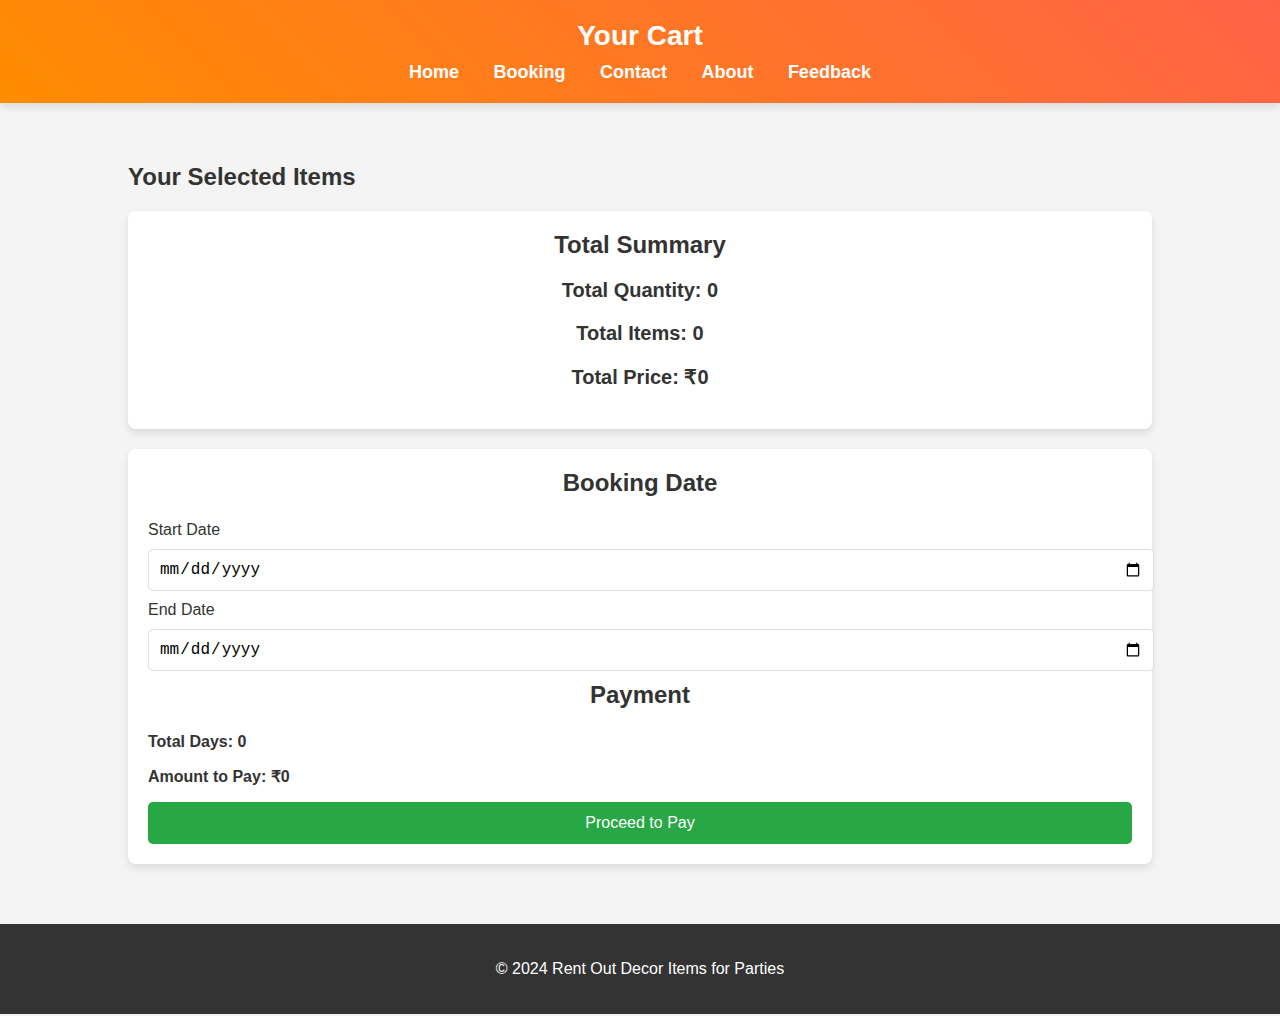
<file: show.html>
<!DOCTYPE html>
<html lang="en">

<head>
  <meta charset="UTF-8">
  <meta name="viewport" content="width=device-width, initial-scale=1.0">
  <title>Review Your Cart and Pay</title>
  <link rel="stylesheet" href="style.css">
  <style>
    /* Styles remain the same */
    body {
      font-family: Arial, sans-serif;
      background-color: #f4f4f4;
      margin: 0;
      padding: 0;
    }

    header {
      background-color: #333;
      color: #fff;
      padding: 20px 0;
      text-align: center;
    }

    nav a {
      color: #fff;
      text-decoration: none;
      margin: 0 15px;
      font-size: 18px;
    }

    .container {
      width: 80%;
      margin: 20px auto;
    }

    .total-card,
    .payment-card {
      background-color: #fff;
      padding: 20px;
      margin-top: 20px;
      border-radius: 8px;
      box-shadow: 0 4px 8px rgba(0, 0, 0, 0.1);
    }

    .total-card h3,
    .payment-card h3 {
      margin-top: 0;
      font-size: 24px;
    }

    .item-card {
      display: flex;
      justify-content: space-between;
      padding: 10px;
      background-color: #fff;
      border: 1px solid #ddd;
      border-radius: 8px;
      margin-bottom: 10px;
      box-shadow: 0 2px 4px rgba(0, 0, 0, 0.1);
    }

    .item-card h3 {
      margin: 0;
      font-size: 18px;
    }

    .item-card p {
      margin: 5px 0;
    }

    .item-card .price {
      font-weight: bold;
    }

    .quantity-input {
      width: 50px;
      padding: 5px;
    }

    .payment-card input {
      width: 100%;
      padding: 10px;
      font-size: 16px;
      margin: 10px 0;
      border-radius: 5px;
      border: 1px solid #ddd;
    }

    .payment-card button {
      background-color: #28a745;
      color: white;
      padding: 12px 20px;
      font-size: 16px;
      border: none;
      border-radius: 5px;
      cursor: pointer;
      width: 100%;
      transition: background-color 0.3s;
    }

    .payment-card button:hover {
      background-color: #218838;
    }

    footer {
      text-align: center;
      padding: 20px 0;
      background-color: #333;
      color: #fff;
      margin-top: 40px;
    }

    .delete-button {
      background-color: #dc3545;
      color: white;
      border: none;
      padding: 5px 10px;
      cursor: pointer;
      border-radius: 5px;
      font-size: 14px;
    }

    .delete-button:hover {
      background-color: #c82333;
    }
    h3{
      text-align: center;
    }
  </style>
</head>

<body>
  <header>
    <h1>Your Cart</h1>
    <nav>
      <a href="index.html">Home</a>
      <a href="booking.html">Booking</a>
      <a href="contact.html">Contact</a>
      <a href="about.html">About</a>
      <a href="feedback.html">Feedback</a>
    </nav>
  </header>

  <div class="container">
    <h2>Your Selected Items</h2>
    <div id="cartItemsList"></div>

    <div class="total-card">
      <h3>Total Summary</h3>
      <p><strong>Total Quantity: <span id="totalQuantity">0</span></strong></p>
      <p><strong>Total Items: <span id="totalItems">0</span></strong></p>
      <p><strong>Total Price: ₹<span id="totalPrice">0</span></strong></p>
    </div>

    <div class="payment-card">
      <h3>Booking Date</h3>
      <form id="paymentForm">
        <label for="startDate">Start Date</label>
        <input type="date" id="startDate" required>

        <label for="endDate">End Date</label>
        <input type="date" id="endDate" required>
        <h3> Payment</h3>
        <p><strong>Total Days: <span id="totalDays">0</span></strong></p>
        <p><strong>Amount to Pay: ₹<span id="finalAmount">0</span></strong></p>
        <button type="submit">Proceed to Pay</button>
      </form>
    </div>
  </div>

  <footer>
    <p>&copy; 2024 Rent Out Decor Items for Parties</p>
  </footer>

  <script>
    const cartItems = JSON.parse(localStorage.getItem('cartItems')) || [];
    let totalItems = 0;
    let totalQuantity = 0;
    let totalPrice = 0;

    const cartItemsList = document.getElementById('cartItemsList');
    const totalItemsElement = document.getElementById('totalItems');
    const totalQuantityElement = document.getElementById('totalQuantity');
    const totalPriceElement = document.getElementById('totalPrice');

    function updateCart() {
      cartItemsList.innerHTML = ''; 
      totalItems = 0;
      totalQuantity = 0;
      totalPrice = 0;

      cartItems.forEach((item, index) => {
        const itemDiv = document.createElement('div');
        itemDiv.classList.add('item-card');
        itemDiv.innerHTML = `
          <h3>${item.name}</h3>
          <p class="price">₹${item.price}  </p>
          <input type="number" class="quantity-input" min="1" value="${item.quantity || 1}" onchange="updateQuantity(${index}, this.value)">
          <p>quantity</p>
          <button class="delete-button" onclick="deleteItem(${index})">Delete</button>
        `;
        cartItemsList.appendChild(itemDiv);

        totalItems++;
        totalQuantity += item.quantity || 1;
        totalPrice += (item.price * (item.quantity || 1));
      });

      totalItemsElement.textContent = totalItems;
      totalQuantityElement.textContent = totalQuantity;
      totalPriceElement.textContent = totalPrice;
      document.getElementById('paymentAmount').value = `₹${totalPrice}`;
      calculateTotalDays(); 
    }

    function updateQuantity(index, quantity) {
      quantity = parseInt(quantity) || 1;
      cartItems[index].quantity = quantity;
      localStorage.setItem('cartItems', JSON.stringify(cartItems));
      updateCart();
    }

    function deleteItem(index) {
      cartItems.splice(index, 1);
      localStorage.setItem('cartItems', JSON.stringify(cartItems));
      updateCart();
    }

    function calculateTotalDays() {
      const startDate = new Date(document.getElementById('startDate').value);
      const endDate = new Date(document.getElementById('endDate').value);
      const totalDaysElement = document.getElementById('totalDays');
      const finalAmountElement = document.getElementById('finalAmount');

      if (startDate && endDate && endDate >= startDate) {
        const timeDifference = endDate - startDate;
        const totalDays = timeDifference / (1000 * 3600 * 24) + 1;
        totalDaysElement.textContent = totalDays;
        finalAmountElement.textContent = (totalPrice * totalDays).toFixed(2);
      } else {
        totalDaysElement.textContent = 0;
        finalAmountElement.textContent = 0;
      }
    }

    document.getElementById('startDate').addEventListener('change', calculateTotalDays);
    document.getElementById('endDate').addEventListener('change', calculateTotalDays);

    document.getElementById('paymentForm').addEventListener('submit', function (event) {
      event.preventDefault();

     
      const paymentData = {
        cartItems: cartItems,
        totalPrice: totalPrice,
        startDate: document.getElementById('startDate').value,
        endDate: document.getElementById('endDate').value,
        totalDays: document.getElementById('totalDays').textContent,
        finalAmount: document.getElementById('finalAmount').textContent
      };

     
      localStorage.setItem('paymentData', JSON.stringify(paymentData));


      alert("Payment successful! You will now be redirected to the receipt page.");
      window.location.href = "receipt.html"; 
    });

   
    updateCart();
  </script>
</body>

</html>
</file>
<file: style.css>
/* Basic styles */
body {
  font-family: 'Arial', sans-serif;
  margin: 0;
  padding: 0;
  background-color: #fafafa;
  color: #333;
}

.container {
  max-width: 1200px;
  margin: auto;
  padding: 20px;
}

/* Header */
header {
  background: linear-gradient(45deg, #ff8c00, #ff6347);
  color: white;
  padding: 20px 0;
  text-align: center;
  box-shadow: 0px 4px 8px rgba(0, 0, 0, 0.1);
}

header h1 {
  margin: 0;
  font-size: 28px;
  font-weight: bold;
}

/* Navigation Bar */
nav {
  margin-top: 10px;
}

nav a {
  color: white;
  text-decoration: none;
  margin: 0 15px;
  font-size: 18px;
  font-weight: bold;
  transition: color 0.3s;
}

nav a:hover {
  color: #ffeb3b;
}

/* Banner */
.banner {
  background-image: url('./images/banner.jpg');
  background-size: cover;
  background-position: center;
  color: #fff;
  text-align: center;
  padding: 70px 0;
  border-radius: 10px;
  margin-top: 20px;
  box-shadow: 0px 6px 16px rgba(0, 0, 0, 0.2);
  position: relative;
}

.banner::before {
  content: "";
  position: absolute;
  top: 0;
  left: 0;
  right: 0;
  bottom: 0;
  background: rgba(0, 0, 0, 0.4);
  border-radius: 10px;
}

.banner h2 {
  position: relative;
  font-size: 36px;
  margin: 0;
  font-weight: bold;
}

.banner p {
  position: relative;
  font-size: 18px;
  margin-top: 10px;
}

/* Featured Cards */
.featured {
  display: grid;
  grid-template-columns: repeat(3, 1fr);
  gap: 20px;
  margin: 40px 0;
}

.card {
  background-color: #fff;
  border: none;
  border-radius: 8px;
  box-shadow: 0 4px 12px rgba(0, 0, 0, 0.1);
  padding: 15px;
  text-align: center;
  transition: transform 0.3s, box-shadow 0.3s;
}

.card:hover {
  transform: translateY(-8px);
  box-shadow: 0 8px 16px rgba(0, 0, 0, 0.2);
}

.card img {
  max-width: 100%;
  height: 180px;
  object-fit: cover;
  border-radius: 8px;
  margin-bottom: 10px;
}

.card h3 {
  font-size: 20px;
  margin: 10px 0;
  color: #333;
  font-weight: bold;
}

.card p {
  font-size: 15px;
  color: #666;
}

.card button {
  background: linear-gradient(45deg, #ff6347, #ff8c00);
  color: white;
  border: none;
  padding: 10px 16px;
  border-radius: 8px;
  cursor: pointer;
  font-weight: bold;
  transition: background 0.3s;
}

.card button:hover {
  background: linear-gradient(45deg, #ff4500, #ff6347);
}

/* Gallery */
.gallery {
  margin: 40px 0;
  display: flex;
  flex-wrap: wrap;
  gap: 10px;
  justify-content: center;
}

.gallery img {
  width: calc(25% - 10px);
  height: 160px;
  object-fit: cover;
  border-radius: 8px;
  transition: transform 0.3s, box-shadow 0.3s;
}

.gallery img:hover {
  transform: scale(1.05);
  box-shadow: 0px 8px 16px rgba(0, 0, 0, 0.2);
}



/* birthday party items  */
 body {
   font-family: 'Arial', sans-serif;
   margin: 0;
   padding: 0;
   background-color: #fafafa;
   color: #333;
 }

 .container {
   max-width: 1200px;
   margin: auto;
   padding: 20px;
 }

 /* Header */
 header {
   background: linear-gradient(45deg, #ff8c00, #ff6347);
   color: white;
   padding: 20px 0;
   text-align: center;
   box-shadow: 0px 4px 8px rgba(0, 0, 0, 0.1);
 }

 header h1 {
   margin: 0;
   font-size: 28px;
   font-weight: bold;
 }

 /* Navigation Bar */
 nav {
   margin-top: 10px;
 }

 nav a {
   color: white;
   text-decoration: none;
   margin: 0 15px;
   font-size: 18px;
   font-weight: bold;
   transition: color 0.3s;
 }

 nav a:hover {
   color: #ffeb3b;
 }

 /* Section for Item List */
 .item-list {
   display: grid;
   grid-template-columns: repeat(3, 1fr);
   gap: 20px;
   margin-top: 40px;
 }

 .item-card {
   background-color: #fff;
   border: none;
   border-radius: 8px;
   box-shadow: 0 4px 12px rgba(0, 0, 0, 0.1);
   padding: 15px;
   text-align: center;
   transition: transform 0.3s, box-shadow 0.3s;
 }

 .item-card:hover {
   transform: translateY(-8px);
   box-shadow: 0 8px 16px rgba(0, 0, 0, 0.2);
 }

 .item-card img {
   max-width: 100%;
   height: 180px;
   object-fit: cover;
   border-radius: 8px;
   margin-bottom: 10px;
 }

 .item-card h3 {
   font-size: 20px;
   margin: 10px 0;
   color: #333;
   font-weight: bold;
 }

 .item-card p {
   font-size: 15px;
   color: #666;
 }

 .item-card button {
   background: linear-gradient(45deg, #ff6347, #ff8c00);
   color: white;
   border: none;
   padding: 10px 16px;
   border-radius: 8px;
   cursor: pointer;
   font-weight: bold;
   transition: background 0.3s;
 }

 .item-card button:hover {
   background: linear-gradient(45deg, #ff4500, #ff6347);
 }

 /* Total Summary Card */
 .total-card {
   background-color: #fff;
   border-radius: 8px;
   padding: 20px;
   box-shadow: 0 4px 12px rgba(0, 0, 0, 0.1);
   margin-top: 40px;
   text-align: center;
   font-size: 18px;
 }

 .total-card h3 {
   margin-bottom: 10px;
   color: #333;
 }

 .total-card p {
   font-size: 20px;
   font-weight: bold;
 }

 /* Footer */
 footer {
   background-color: #333;
   color: white;
   padding: 20px 0;
   text-align: center;
   margin-top: 40px;
 }
</file>
<file: images/payment gateway/payment gateway/css/style.css>
@import url('https://fonts.googleapis.com/css2?family=Poppins:wght@100;300;400;500;600&display=swap');

*{
  font-family: 'Poppins', sans-serif;
  margin:0; padding:0;
  box-sizing: border-box;
  outline: none; border:none;
  text-transform: capitalize;
  transition: all .2s linear;
}

.container{
  display: flex;
  justify-content: center;
  align-items: center;
  padding:25px;
  min-height: 100vh;
  background: linear-gradient(90deg, #2ecc71 60%, #27ae60 40.1%);
}

.container form{
  padding:20px;
  width:700px;
  background: #fff;
  box-shadow: 0 5px 10px rgba(0,0,0,.1);
}

.container form .row{
  display: flex;
  flex-wrap: wrap;
  gap:15px;
}

.container form .row .col{
  flex:1 1 250px;
}

.container form .row .col .title{
  font-size: 20px;
  color:#333;
  padding-bottom: 5px;
  text-transform: uppercase;
}

.container form .row .col .inputBox{
  margin:15px 0;
}

.container form .row .col .inputBox span{
  margin-bottom: 10px;
  display: block;
}

.container form .row .col .inputBox input{
  width: 100%;
  border:1px solid #ccc;
  padding:10px 15px;
  font-size: 15px;
  text-transform: none;
}

.container form .row .col .inputBox input:focus{
  border:1px solid #000;
}

.container form .row .col .flex{
  display: flex;
  gap:15px;
}

.container form .row .col .flex .inputBox{
  margin-top: 5px;
}

.container form .row .col .inputBox img{
  height: 34px;
  margin-top: 5px;
  filter: drop-shadow(0 0 1px #000);
}

.container form .submit-btn{
  width: 100%;
  padding:12px;
  font-size: 17px;
  background: #27ae60;
  color:#fff;
  margin-top: 5px;
  cursor: pointer;
}

.container form .submit-btn:hover{
  background: #2ecc71;
}
</file>
